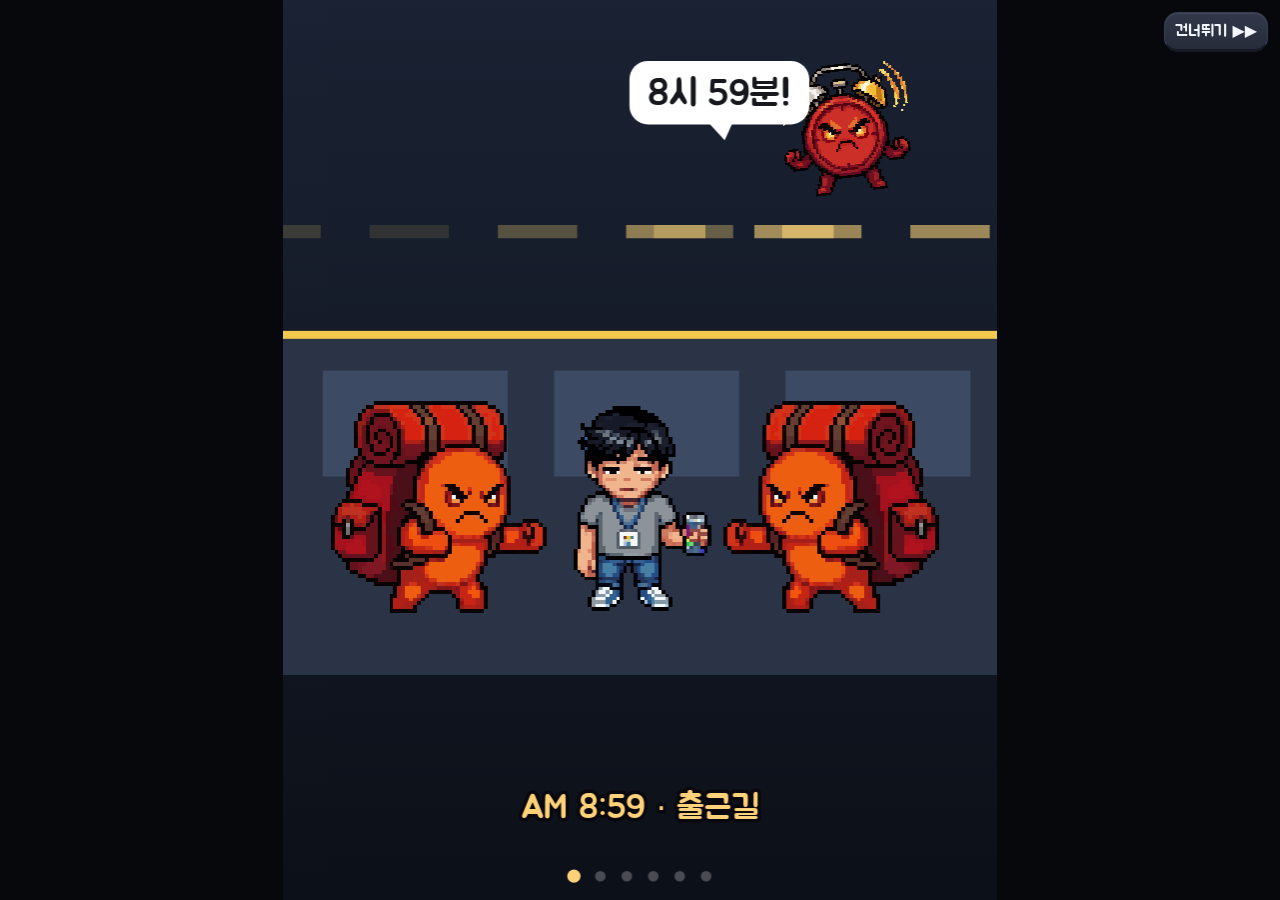
<file: index.html>
<!doctype html>
<html lang="ko">
<head>
<meta charset="utf-8">
<meta name="viewport" content="width=device-width,initial-scale=1,maximum-scale=1,user-scalable=no">
<title>칼퇴 디펜스</title>
<meta name="theme-color" content="#0d0f15">
<link rel="manifest" href="manifest.webmanifest">
<link rel="icon" type="image/png" sizes="32x32" href="icons/favicon-32.png">
<link rel="apple-touch-icon" href="icons/apple-touch-icon.png">
<meta name="mobile-web-app-capable" content="yes">
<meta name="apple-mobile-web-app-capable" content="yes">
<meta name="apple-mobile-web-app-title" content="칼퇴 디펜스">
<meta name="apple-mobile-web-app-status-bar-style" content="black">
<link rel="preconnect" href="https://fonts.googleapis.com"><link rel="preconnect" href="https://fonts.gstatic.com" crossorigin>
<link href="https://fonts.googleapis.com/css2?family=Jua&display=swap" rel="stylesheet">
<link rel="stylesheet" href="lobby.css?v=22">
<link rel="stylesheet" href="lobby9.css?v=22">
<link rel="stylesheet" href="lobby10.css?v=22">
<style>
/* v22 디자인: 어두운 바탕 위 '말랑한 입체(클레이)' — 색·모서리·그림자는 아래 변수 한 곳에서 */
:root{--bg:#0d0f15;--panel:#1b1f2a;--panel2:#272d3b;--line:#363d50;--text:#f2f5fb;--muted:#9da6ba;--accent:#ffb629;--danger:#ff6464;--ok:#45dd8f;--blue:#57a8ff;
  --r:16px;--clay:inset 0 1px 0 rgba(255,255,255,.09),inset 0 -2px 0 rgba(0,0,0,.25),0 4px 14px rgba(0,0,0,.35)}
*{box-sizing:border-box;margin:0;padding:0;touch-action:manipulation}
html,body{min-height:100%;background:var(--bg);color:var(--text);-webkit-tap-highlight-color:transparent;user-select:none;-webkit-user-select:none;overscroll-behavior:none}
body{font-family:"Jua","Malgun Gothic","Apple SD Gothic Neo","Noto Sans KR",system-ui,sans-serif;background:radial-gradient(900px 520px at 50% -10%,#2a2416 0%,var(--bg) 62%) fixed}
/* 배치: 위 현황판 → 사무실 → (남는 공간) → 직원 정보 → 조작 버튼(엄지 닿는 맨 아래) */
#app{width:min(100vw,540px);min-height:100vh;min-height:100dvh;margin:0 auto;display:flex;flex-direction:column;gap:8px;padding:calc(env(safe-area-inset-top,0px) + 8px) 10px calc(env(safe-area-inset-bottom,0px) + 10px)}
#hud{display:grid;grid-template-columns:repeat(5,1fr);gap:5px}
.st{background:linear-gradient(180deg,#262c3a,var(--panel));border:1px solid var(--line);border-radius:14px;padding:5px 4px 6px;text-align:center;min-width:0;box-shadow:var(--clay)}
.st .l{display:block;font-size:12px;color:var(--muted);white-space:nowrap;overflow:hidden;text-overflow:ellipsis}
.st b{font-size:17px;font-weight:400;font-variant-numeric:tabular-nums;white-space:nowrap}
.bar{height:5px;background:#12151c;border-radius:3px;margin-top:3px;overflow:hidden}
.bar i{display:block;height:100%;width:0;background:var(--ok);border-radius:3px;transition:width .2s ease-out,background-color .2s}
#stage{position:relative;width:min(100%,calc((100vh - 300px)*0.794));width:min(100%,calc((100dvh - 300px)*0.794));aspect-ratio:540/680;margin:0 auto}
#cv{touch-action:none;width:100%;height:100%;display:block;border-radius:18px;background:#15181e;box-shadow:0 0 0 1px var(--line),0 10px 30px rgba(0,0,0,.5)}
#toast{position:absolute;left:50%;bottom:12px;transform:translateX(-50%) translateY(6px);background:rgba(16,18,25,.94);border:1px solid var(--line);box-shadow:0 6px 18px rgba(0,0,0,.45);padding:7px 14px;border-radius:999px;font-size:14px;opacity:0;transition:opacity .18s ease-out,transform .18s ease-out;pointer-events:none;white-space:nowrap;max-width:94%;overflow:hidden;text-overflow:ellipsis}
#toast.on{opacity:1;transform:translateX(-50%)}
#overlay{position:absolute;inset:0;display:flex;align-items:center;justify-content:center;background:rgba(10,11,14,.88);border-radius:18px;padding:20px;overflow-y:auto}
#overlay[hidden]{display:none}
.card{max-width:400px;text-align:center}
.card h1{font-size:32px;color:var(--accent);margin-bottom:4px}
.card h2{font-size:24px;margin-bottom:6px}
.card p.sub{color:var(--muted);font-size:13px;margin-bottom:14px}
.card ul{text-align:left;font-size:13px;line-height:1.6;color:#cfd4de;margin:0 0 16px 18px}
.card .go{font-size:18px;padding:12px 28px}
/* 직원 정보: 윗줄 얼굴+설명, 아랫줄 버튼 (설명이 좁은 칸에서 여러 줄로 꺾이던 문제) */
#panel{margin-top:auto;display:grid;grid-template-columns:auto 1fr;align-items:center;gap:6px 8px;background:linear-gradient(180deg,#222734,var(--panel));border:1px solid var(--line);border-radius:var(--r);padding:8px 10px;box-shadow:var(--clay)}
#pt{width:46px;height:50px;display:none;background:#12151c;border-radius:10px;border:1px solid var(--line)}
#pt.on{display:block}
#selInfo{grid-column:2;font-size:13px;line-height:1.45;color:var(--muted);min-width:0;min-height:38px}
#pt:not(.on)+#selInfo{grid-column:1/-1}
#selInfo b{color:var(--text);font-weight:400}
#panel #selBtns{grid-column:1/-1;display:flex;flex-wrap:wrap;gap:6px;max-width:none}
#panel #selBtns button{flex:1 1 0;min-height:44px;min-width:64px;padding:7px 8px;font-size:14px;white-space:nowrap}
#panel #bSell{flex:0 1 auto;margin-left:6px}   /* 퇴사는 오조작 방지로 띄움 */
/* 버튼 공통 */
button{font:inherit;color:var(--text);background:linear-gradient(180deg,#313849,#262c3a);border:1px solid var(--line);border-bottom:3px solid #161a23;border-radius:14px;padding:8px 10px;cursor:pointer;box-shadow:inset 0 1px 0 rgba(255,255,255,.08);transition:transform .08s ease-out,filter .15s ease-out,opacity .15s}
button:disabled{opacity:.4;cursor:default}
button:not(:disabled):active{transform:translateY(2px);border-bottom-width:1px;margin-bottom:2px}
button:focus-visible{outline:2px solid var(--accent);outline-offset:2px}
@media (hover:hover){button:not(:disabled):hover{filter:brightness(1.12)}}
#bMerge:not(:disabled){background:linear-gradient(180deg,#4a3a12,#3a2f12);border-color:var(--accent);border-bottom-color:#8a5a00;color:#ffd27a}
#bMove:not(:disabled){border-color:var(--blue);border-bottom-color:#245a99;color:#a8d2ff}
#bSell:not(:disabled){color:#ffb3b3}
#ctrl{order:5;display:grid;grid-template-columns:2fr 1.3fr .6fr .6fr .6fr;gap:6px}
#ctrl button{min-height:52px;min-width:44px}
#bSummon,.card .go{background:linear-gradient(180deg,#ffcc4d,#ff9a1a);border-color:#b86a00;border-bottom-color:#8f4f00;color:#2a1600;box-shadow:inset 0 1px 0 rgba(255,255,255,.45),0 4px 14px rgba(255,154,26,.28)}
#bSummon{font-size:19px}
#bSummon small{font-size:13px}
#bLuck{font-size:14px;line-height:1.25}
#luck,#move{display:grid;gap:6px}
#luck{grid-template-columns:repeat(4,1fr)}
#move{grid-template-columns:repeat(5,1fr)}
#luck[hidden],#move[hidden]{display:none}
#luck button,#move button{min-height:44px;font-size:12px;padding:6px 4px}
.lk{line-height:1.35}
.lk.ad{background:linear-gradient(180deg,#62b0ff,#3a7ee0);border-color:#244f99;border-bottom-color:#1b3d7a;color:#fff}
.hint{display:none}
@media (min-width:900px) and (hover:hover){.hint{display:block;order:6;font-size:12px;color:var(--muted);text-align:center}}
@media (prefers-reduced-motion:reduce){*{animation-duration:.01ms!important;transition-duration:.01ms!important}}
</style>
</head>
<body>
<div id="app">
  <div id="hud">
    <div class="st"><span class="l">웨이브</span><b id="hWave">0/30</b></div>
    <div class="st"><span class="l">남은 시간</span><b id="hTime">-</b></div>
    <div class="st"><span class="l">쌓인 업무</span><b id="hCount">0/100</b><div class="bar"><i id="hBar"></i></div></div>
    <div class="st"><span class="l">골드</span><b id="hGold">💰0</b></div>
    <div class="st"><span class="l">커피</span><b id="hCoffee">☕0</b></div>
  </div>
  <div id="stage">
    <canvas id="cv"></canvas>
    <div id="toast"></div>
    <div id="overlay"></div>
  </div>
  <div id="panel">
    <canvas id="pt" width="138" height="150"></canvas>
    <div id="selInfo">칸을 눌러 직원을 선택하세요</div>
    <div id="selBtns"><button id="bMerge" disabled>합성</button> <button id="bMove" disabled>발령</button> <button id="bSell" disabled>퇴사</button></div>
  </div>
  <div id="ctrl">
    <button id="bSummon">채용 <small id="sCost">💰20</small></button>
    <button id="bLuck">인맥 찬스 ☕</button>
    <button id="bSpeed">x1</button>
    <button id="bPause">⏸</button>
    <button id="bMute">🔊</button>
  </div>
  <div id="luck" hidden></div>
  <div id="move" hidden></div>
  <div class="hint">드래그: 자리 이동 · PC 단축키: Q 채용 · W 합성 · R 발령 · E 퇴사 · Esc 선택 해제</div>
</div>
<script src="assets_list.js?v=14"></script>
<script src="characters3.js?v=14"></script>
<script src="meta.js?v=14.12"></script>
<script src="monet.js?v=14"></script>
<script src="stages.js?v=14"></script>
<script src="balance11.js?v=14"></script>
<script src="upgrades10.js?v=14"></script>
<script src="progress10.js?v=22"></script>
<script src="profiles.js?v=14"></script>
<script src="enemies.js?v=14"></script>
<script src="enemies9.js?v=14"></script>
<script src="fx9.js?v=14"></script>
<script src="jobs10.js?v=14"></script>
<script src="jobs18.js?v=20.5"></script>
<script src="lobby10.js?v=22"></script>
<script src="recipes12.js?v=18"></script>
<script src="hidden18.js?v=18"></script>
<script src="feel12.js?v=20.5"></script>
<script src="titles13.js?v=14"></script>
<script src="themes13.js?v=14"></script>
<script src="themes19.js?v=20"></script>
<script src="assets13.js?v=18"></script>
<script src="cells14.js?v=14"></script>
<script src="feel14.js?v=20.5"></script>
<script src="intro14.js?v=14"></script>
<script src="pwa14.js?v=14.9.1"></script>
<script src="sound.js?v=14"></script>
<script>
(()=>{'use strict';
// ===================== 설정 (밸런스는 여기서 조정) =====================
const CFG={
  waves:30, maxEnemies:100, waveTime:20, bossTime:60, spawnWindow:12,
  startGold:100, summonBase:20, summonStep:1, startCoffee:2,
  // 채용 확률(인턴/대리/과장/부장) — 웨이브가 오를수록 경력직 채용 확률 상승
  summonOdds:w=>w<10?[0.72,0.24,0.04,0]:w<20?[0.56,0.31,0.11,0.02]:[0.42,0.34,0.19,0.05],
  sellValue:[8,25,70,180,500],          // 퇴사 시 환급 골드(직급별)
  keepJobFrom:2,                        // 이 직급부터 합성 시 직업 유지(승진). 2=과장→부장, 부장→대표. 그 아래는 랜덤(이직)
  mergeSameJob:false,                   // true면 모든 합성에서 직업 유지
  moveCost:[10,30,60,120],             // 인사발령(직업 변경) 비용 — 직원 1명당, 직급별
  baseHp:30, hpGrowth:1.1775, enemySpeed:65,
  waveCount:w=>16+Math.floor(w*0.8),
  waveBonus:w=>10+w*2,
  bossHpMul:[20,20,18],                 // 10/20/30웨이브 보스 체력 배율
};
const CFG0=Object.assign({},CFG);
const CRIT=[0,0.05,0.08,0.12,0.18];          // 직급별 치명타 확률(2배 피해)
const ULT_CD=6;                               // 대표 필살기 주기(초)
const GRADES=[
  {name:'인턴',color:'#a3abb9',mult:1},
  {name:'대리',color:'#4aa3ff',mult:3.5},
  {name:'과장',color:'#b875ff',mult:12},
  {name:'부장',color:'#ff9a2e',mult:40},
  {name:'대표',color:'#ff4d8d',mult:150},
];
// 대표(신화) 전용 능력 — 기본 능력을 덮어씀
const MYTH=[
  {multi:4,shout:'명의 등판!',desc:'한 번에 4명 동시 진료(공격)'},
  {stun:{p:0.35,t:1.1},shout:'승소!',desc:'35% 확률 1.1초 기절'},
  {splash:105,shout:'재건축!',desc:'초대형 범위 공격'},
  {gold:{p:0.35,v:2},shout:'절세 완료!',desc:'공격 시 35% 확률 골드 대량 획득'},
  {splash:70,slow:{v:0.55,t:2},shout:'서버 점검 중…',desc:'범위 강력 둔화'},
];
const JOBS=[
  {name:'의사',icon:'🩺',dmg:9, cd:0.45,range:140,col:'#7fe0ff',desc:'빠른 연타'},
  {name:'변호사',icon:'⚖️',dmg:16,cd:1.0, range:205,col:'#ffe066',desc:'15% 확률 기절 "이의 있음!"',stun:{p:0.15,t:0.7}},
  {name:'건축가',icon:'📐',dmg:13,cd:1.2, range:180,col:'#ffa94d',desc:'범위 공격',splash:55},
  {name:'회계사',icon:'🧮',dmg:10,cd:0.8, range:170,col:'#69db7c',desc:'공격 시 12% 확률 골드 획득',gold:{p:0.12,v:1}},
  {name:'개발자',icon:'💻',dmg:8, cd:0.8, range:250,col:'#b197fc',desc:'둔화 "로딩 중..."',slow:{v:0.35,t:1.5}},
];
if(window.KTJobs)KTJobs.extendJobs(JOBS,MYTH);
if(window.KTRecipes)KTRecipes.extendJobs(JOBS,MYTH);
if(window.KTTitles)KTTitles.apply(JOBS);   // v13: 직업별 직함   // v12: 히든 직업 (9번~)   // v10: 경찰·소방관·공무원·군인 (5~8번)
const ETYPES={
  task:  {icon:'📄',hp:1,  spd:1,  gold:1,size:20},
  urgent:{icon:'⚡',hp:0.6,spd:1.7,gold:1,size:19},
  client:{icon:'😡',hp:2.6,spd:0.8,gold:3,size:24},
  meeting:{icon:'📅',hp:4.2,spd:0.55,gold:4,size:25},
  call:{icon:'📞',hp:0.45,spd:2.2,gold:1,size:20},
  revision:{icon:'✏️',hp:1.3,spd:0.9,gold:2,size:22,regen:0.05},
};
const QUOTES={
  task:['긴급!!!','회신 요망','Re:Re:Re: 최종_진짜최종.hwp','금일 중 회신 바랍니다','첨부파일 확인 부탁','엑셀 좀 정리해줘'],
  urgent:['ASAP!!','10분 안에요','지금 바로요','5분이면 되죠?'],
  meeting:['잠깐 회의 좀','5분이면 끝나요','회의록 누가 써요?','다음 주 회의 잡을게요','회의 준비 회의 합시다'],
  call:['따르릉!','부재중 3통','왜 안 받아요?','지금 통화 돼요?'],
  revision:['조금만 수정','폰트만 바꿔 주세요','처음 걸로 다시','이번이 진짜 마지막','로고 살짝만 크게'],
  client:['그냥 대충 해주세요','이거 간단한 거죠?','견적이 왜 이렇게 비싸요?','무료로는 안 돼요?','제 친구는 5분이면 한대요','처음 시안이 제일 낫네요','카톡 보셨죠? (새벽 2시)','느낌 아시죠? 그 느낌'],
};
const BOSSES=[
  {name:'김부장',icon:'👔',quotes:['이거 오늘까지 되지?','내가 신입 땐 말이야~','회의 하나만 더 하자','퇴근? 벌써?']},
  {name:'갑 클라이언트',icon:'🤑',quotes:['예산은 없는데 퀄리티는 최고로요','로고 크게, 근데 작게요','계약서엔 없지만 해주실 거죠?','다른 데는 반값이던데?']},
  {name:'회장님',icon:'👑',quotes:['주말에 등산 갈 사람?','요즘 애들은 열정이 없어','회식은 2차부터지','다 너희 잘되라고~']},
];
if(window.KTThemes)KTThemes.extendTypes(ETYPES,QUOTES);   // v13: 테마 업무
const LUCK=[{g:1,cost:1,p:0.6},{g:2,cost:1,p:0.2},{g:3,cost:2,p:0.08}];

// ===================== 기하 =====================
const W=540,H=680;
const P={l:34,t:34,r:506,b:646}, PW=P.r-P.l, PH=P.b-P.t;let PERIM=2*(PW+PH);const PERIM0=PERIM;
const COLS=3,ROWS=6,NC=COLS*ROWS,CW=124,CH=83,GX=78,GY=78,GAP=6;
const EMOJI='"Segoe UI Emoji","Apple Color Emoji","Noto Color Emoji",sans-serif';
const FONT='"Malgun Gothic","Apple SD Gothic Neo","Noto Sans KR",sans-serif';
const STATS=JOBS.map(j=>GRADES.map((g,gi)=>({dmg:j.dmg*g.mult,cd:j.cd*(1-0.06*gi),range:j.range+gi*12})));
const EFF=JOBS.map((j,ji)=>GRADES.map((g,gi)=>gi===4?Object.assign({},j,MYTH[ji]):j));
const MAXG=GRADES.length-1;
const SLOTS=[[[0,-6]],[[-26,-6],[26,-6]],[[-36,-4],[0,-10],[36,-4]]];
const CSCALE=[1.12,1.0,0.86];
const rnd=Math.random, pick=a=>a[(rnd()*a.length)|0];

// v14.8 다른 맵(협동 8자 길): KT.setMap({perim,posAt,cellRect,dirAt}) — null 이면 기본 네모 길
let MAPX=null;
function posAt(s){
  if(MAPX)return MAPX.posAt(s);
  s=((s%PERIM)+PERIM)%PERIM;
  if(s<PW) return [P.l+s,P.t]; s-=PW;
  if(s<PH) return [P.r,P.t+s]; s-=PH;
  if(s<PW) return [P.r-s,P.b]; s-=PW;
  return [P.l,P.b-s];
}
function cellRect(i){if(MAPX)return MAPX.cellRect(i);const c=i%COLS,r=(i/COLS)|0;return {x:GX+c*(CW+GAP),y:GY+r*(CH+GAP),w:CW,h:CH};}
function cellCenter(i){const r=cellRect(i);return [r.x+r.w/2,r.y+r.h/2];}
function slotPos(i,k,n){const [cx,cy]=cellCenter(i),o=SLOTS[n-1][k];return [cx+o[0],cy+o[1]];}
let PATHPTS=[];for(let sv=0;sv<PERIM;sv+=8)PATHPTS.push(posAt(sv));
const covCache={};
function setMap(m){MAPX=m||null;PERIM=MAPX?MAPX.perim:PERIM0;PATHPTS=[];for(let sv=0;sv<PERIM;sv+=8)PATHPTS.push(posAt(sv));for(const k in covCache)delete covCache[k];}
function coverage(i,r){const k=i+'|'+r;if(covCache[k]!=null)return covCache[k];const [cx,cy]=cellCenter(i);let n=0;for(const p of PATHPTS){const dx=p[0]-cx,dy=p[1]-cy;if(dx*dx+dy*dy<=r*r)n++;}return covCache[k]=n/PATHPTS.length;}
const rangeName=r=>r<160?'근거리':r<200?'중거리':r<240?'중장거리':'원거리';
const unitName=(j,g)=>JOBS[j].ranks?JOBS[j].ranks[g]:g===MAXG?`${JOBS[j].name} 대표`:`${GRADES[g].name} ${JOBS[j].name}`;

// ===================== 상태 =====================
let S, speed=1;
function reset(){
  S={t:0,wave:0,waveTimer:0,spawnQ:[],spawnT:0,spawnInterval:1,enemies:[],cells:new Array(NC).fill(null),
     gold:CFG.startGold,coffee:CFG.startCoffee,summons:0,sel:-1,fx:[],texts:[],state:'ready',paused:false,
     boss:null,bubbleT:2,kills:0,banner:null,dead:false,lastStunTxt:-9,lastGoldTxt:-9,myths:0,firstMyth:0,usay:null,usayT:4,
     stage:null,mods:[],hpMul:1,goldMul:1,spdMul:1,dmgMul:[1,1,1,1,1],crit:0,ulv:[0,0,0,0,0],peak:0,lastNum:-9};
}
function start(opts){opts=opts||{};KTSound.init();Object.assign(CFG,CFG0);
  const st=opts.stage||null,up=opts.up||null,mods=st?st.mods:[];
  if(st)CFG.waves=st.waves;
  if(mods.includes('limit'))CFG.maxEnemies=70;
  if(up&&up.limit)CFG.maxEnemies+=up.limit;
  reset();S.state='play';S.stage=st;S.mods=mods;
  S.deck=(opts.deck&&opts.deck.length===5)?opts.deck.slice():[0,1,2,3,4];buildMove();
  S.hpMul=(st?st.hp:1)*(mods.includes('armor')?1.3:1);S.goldMul=mods.includes('armor')?1.3:1;S.spdMul=mods.includes('rush')?1.25:1;
  S.dmgMul=up?up.dmg:[1,1,1,1,1];S.crit=up?up.crit:0;S.ulv=up?up.lv:[0,0,0,0,0];if(window.KTRecipes)KTRecipes.extendMul(S);
  if(mods.includes('poor'))S.gold-=30;
  if(up){S.gold+=up.gold||0;S.coffee+=up.coffee||0;}
  if(opts.gold)S.gold+=opts.gold;if(opts.coffee)S.coffee+=opts.coffee;S.careerBoost=!!opts.career;S.adCoffee=0;S.revived=false;S.mythJobs=[];
  startWave();hideOverlay();
  const hl=document.querySelector('#hud .st .l');if(hl)hl.textContent=st?st.id+' 웨이브':'웨이브';
  if(st){const MD=window.KTStages?KTStages.MODS:{};banner(`${st.id} ${st.name}`,mods.length?mods.map(m=>MD[m]?MD[m].icon+' '+MD[m].name:'').join(' · '):'몰려오는 업무를 처리하세요');}
}
function revive(){
  if(S.state!=='over')return;S.revived=true;S.state='play';S.paused=false;
  S.enemies.sort((a,b)=>(b.boss?1:0)-(a.boss?1:0));const keep=Math.floor(S.enemies.filter(e=>!e.boss).length/2);
  S.enemies=S.enemies.filter(e=>e.boss).concat(S.enemies.filter(e=>!e.boss).slice(0,keep));
  if(S.boss&&!S.enemies.includes(S.boss))S.boss=null;
  if(S.boss){S.waveTimer=Math.max(S.waveTimer,25);S.boss.hp=Math.min(S.boss.maxHp,S.boss.hp*0.8);}
  else if(S.waveTimer<=0)S.waveTimer=CFG.waveTime;
  banner('🔥 야근 각오하고 다시!','업무 절반 정리 · 보스 체력 20% 감소');KTSound.setMode(S.boss?'boss':'normal');
}
function abandon(){S.state='ready';S.paused=false;S.enemies=[];S.boss=null;KTSound.setMode('normal');}
function vib(ms){try{if(localStorage.getItem('kt_vib')!=='0'&&navigator.vibrate)navigator.vibrate(ms);}catch(e){}}

function startWave(){
  S.wave++;S.crunch=false;
  const BE=S.stage?S.stage.bossEvery:10, w=S.wave, isBoss=w%BE===0;
  if(w>1){addGold(CFG.waveBonus(w));}
  if(w>1&&(w-1)%5===0){S.coffee++;if(window.KTCoop&&KTCoop.onCoffee)KTCoop.onCoffee(1);}   // v14.11 협동: 동료도 받음
  S.waveTimer=isBoss?CFG.bossTime:CFG.waveTime;
  const hp=CFG.baseHp*Math.pow(CFG.hpGrowth,w-1)*S.hpMul;
  S.spawnQ=[];
  if(isBoss){
    const bn=w/BE-1,bIdx=S.stage?S.stage.bosses[bn]:bn,b=(window.KTThemes&&KTThemes.boss(S,bn))||BOSSES[bIdx];
    const skill=S.stage&&S.stage.skills?S.stage.skills[bIdx]||null:null,SK=window.KTStages?KTStages.SKILLS:{};
    S.spawnQ.push({type:'boss',boss:b,hp:hp*(S.stage?S.stage.bossHp[bn]:CFG.bossHpMul[bn]),skill});
    banner(`${b.name} 등장!`,skill&&SK[skill]?`기술: ${SK[skill].name} — ${SK[skill].desc}`:`${CFG.bossTime}초 안에 처치하지 못하면 패배`);
    KTSound.setMode('boss');KTSound.play('boss');
  }else{
    const crunch=!!(S.stage&&S.stage.crunch&&w===S.stage.waves-1);S.crunch=crunch;
    const n=crunch?Math.max(CFG.waveCount(w),Math.min(CFG.waveCount(w)*2,Math.floor(CFG.maxEnemies*0.6))):CFG.waveCount(w);
    let pc=w>=5?Math.min(0.3,0.04+w*0.01):0;const pu=w>=3?Math.min(0.3,0.08+w*0.008):0;
    if(S.mods.includes('clients'))pc=Math.min(0.5,(pc||0.03)*2);
    const mix=S.stage&&w>=2?Object.entries(S.stage.mix||{}):[];
    for(let i=0;i<n;i++){let type=null;const r2=rnd();let acc=0;for(const [k,p] of mix){acc+=p;if(r2<acc){type=k;break;}}
      if(!type){const r=rnd();type=r<pc?'client':r<pc+pu?'urgent':'task';}
      if(window.KTThemes)type=KTThemes.pickType(S,w,type);
      S.spawnQ.push({type,hp:hp*ETYPES[type].hp});}
    if(w===1)banner('출근 완료','몰려오는 업무를 처리하세요');
    if(crunch){banner('🔥 마감 직전!','업무가 두 배로, 더 빠르게 몰려옵니다');KTSound.play('boss');if(window.KTFX)KTFX.shake(3,0.3);}
    KTSound.setMode('normal');KTSound.play('wave');
  }
  S.spawnInterval=CFG.spawnWindow*(S.crunch?0.75:1)/Math.max(1,S.spawnQ.length);
  S.spawnT=0;
}
function spawn(q){
  const e={type:q.type,s:0,x:P.l,y:P.t,hp:q.hp,maxHp:q.hp,stunT:0,slowT:0,slowV:0,say:null,ph:rnd()*6,hitT:0,healT:0};
  if(q.type==='boss')e.bi=BOSSES.indexOf(q.boss);
  if(q.type==='boss'){
    const b=q.boss;
    Object.assign(e,{boss:true,name:b.name,icon:b.icon,size:40,spd:CFG.enemySpeed*0.55,gold:30,quotes:b.quotes,skill:q.skill||null,skT:4});
    e.tag=b.tag||null;e.tb=b.tb||null;e.say={txt:pick(b.quotes),t:3};S.boss=e;
  }else{
    const T=ETYPES[q.type];
    Object.assign(e,{icon:T.icon,size:T.size,spd:CFG.enemySpeed*T.spd*S.spdMul*(S.crunch?1.15:1),gold:Math.max(1,Math.round(T.gold*S.goldMul)),quotes:QUOTES[q.type],regen:T.regen||0,tag:T.tag||null,abil:T.abil||null});
  }
  S.enemies.push(e);if(window.KTThemes)KTThemes.onSpawn(e);
}

// ===================== 전투 =====================
function addGold(v){if(window.KTCoop&&KTCoop.onGold&&KTCoop.onGold(v))return;S.gold+=v;}   // v14.10 협동: 각자 골드
function fx(o){if(S.fx.length<400){o.max=o.life;S.fx.push(o);if(window.KTCoop)KTCoop.onFx(o);}}
function burst(x,y,col,n){
  if(S.fx.length>360)return;
  const ps=[];for(let k=0;k<n;k++){const a=rnd()*Math.PI*2,v=40+rnd()*80;ps.push([Math.cos(a)*v,Math.sin(a)*v-30,2+rnd()*2.5]);}
  fx({k:'burst',x,y,col,ps,life:0.45});
}
function text(x,y,txt,col){if(S.texts.length<60)S.texts.push({x,y,txt,col,life:0.9,max:0.9});}
function banner(txt,sub,p){S.banner={txt,sub,t:p?3:2.4,p};}
const PF=window.KTProfiles||[];
function quote(j,g){const q=PF[j]&&PF[j].quotes[g];return q?pick(q):'';}
function say(i,txt){if(i>=0&&txt)S.usay={i,txt,t:2.6};}

function nearest(x,y,r){
  let best=null,bd=r*r;
  for(const e of S.enemies){if(e.hp<=0)continue;const dx=e.x-x,dy=e.y-y,d=dx*dx+dy*dy;if(d<=bd){bd=d;best=e;}}
  return best;
}
function hit(e,d,o){
  if(e.hp<=0)return;
  if(e.markT>0)d*=1+(e.markV||0);
  if(window.KTThemes){d=KTThemes.preHit(e,d,o);if(d<=0)return;}
  e.hp-=d;if(e.hitT<=0.02)e.hitT=0.12;KTSound.play('hit');
  if(o&&window.KTFX&&(o.crit||o.g>=4||(o.g>=1&&S.t-S.lastNum>0.07))){S.lastNum=S.t;KTFX.num(fx,e.x,e.y-e.size*0.5,d,o.g,o.crit);}
  if(e.hp>0)return;
  if(window.KTThemes&&KTThemes.onDeath(e))return;
  S.dead=true;S.kills++;addGold(e.gold);KTSound.play('kill');
  if(e.type==='client'&&S.mods.includes('split')){for(let k=0;k<2&&S.enemies.length<CFG.maxEnemies;k++){spawn({type:'urgent',hp:e.maxHp*0.22});const n=S.enemies[S.enemies.length-1];n.s=Math.max(0,e.s-6-k*14);const pp=posAt(n.s);n.x=pp[0];n.y=pp[1];}}
  burst(e.x,e.y,e.boss?'#ffd43b':e.type==='client'?'#9b7bea':e.type==='urgent'?'#ff6b6b':'#ffffff',e.boss?24:7);
  if(e.boss){
    S.boss=null;S.coffee+=3;if(window.KTCoop&&KTCoop.onCoffee)KTCoop.onCoffee(3);text(e.x,e.y,'☕+3','#ffd27a');if(window.KTFX){KTFX.pillar(fx,e.x,e.y,'#ffd43b',true);}
    if(S.wave>=CFG.waves){win();return;}
    banner(`${e.name} 퇴근!`,'커피 ☕+3 · 3초 뒤 다음 업무');
    KTSound.setMode('normal');KTSound.play('bossdown');
    S.waveTimer=Math.min(S.waveTimer,3);
  }
}
function attack(c,i,k,st,t){
  const J=EFF[c.job][c.grade];
  const [ux,uy]=slotPos(i,k,c.count);
  (c.at||(c.at=[]))[k]=S.t;(c.ad||(c.ad=[]))[k]=Math.atan2(t.y-uy,t.x-ux);
  const crit=rnd()<CRIT[c.grade]+(S.crit||0);c.n=(c.n||0)+1;const strong=c.grade>=3&&c.n%5===0;
  const arty=!!(J.arty&&c.n%J.arty.every===0);
  const dmg=st.dmg*(S.dmgMul[c.job]||1)*(S.allDmg||1)*(crit?2:1)*(strong?2.5:1)*(arty?J.arty.m:1);
  let targets;
  if(J.splash||arty){
    const r=(arty?Math.max(J.arty.r,J.splash||0):J.splash)+c.grade*8,r2=r*r,tx=t.x,ty=t.y;
    targets=S.enemies.filter(e=>{if(e.hp<=0)return false;const dx=e.x-tx,dy=e.y-ty;return dx*dx+dy*dy<=r2;});
    fx({k:'proj',job:JOBS[c.job].projAs!=null?JOBS[c.job].projAs:c.job,g:c.grade,x1:ux,y1:uy,x2:tx,y2:ty,col:J.col,life:0.14});
    fx({k:'ring',x:tx,y:ty,r,col:J.col,life:0.25});
  }else if(J.multi){
    const [cx,cy]=cellCenter(i),r2=st.range*st.range;
    targets=S.enemies.filter(e=>{if(e.hp<=0)return false;const dx=e.x-cx,dy=e.y-cy;return dx*dx+dy*dy<=r2;})
      .sort((a,b)=>((a.x-cx)**2+(a.y-cy)**2)-((b.x-cx)**2+(b.y-cy)**2)).slice(0,J.multi);
    for(const e of targets)fx({k:'proj',job:JOBS[c.job].projAs!=null?JOBS[c.job].projAs:c.job,g:c.grade,x1:ux,y1:uy,x2:e.x,y2:e.y,col:J.col,life:0.14});
  }else{
    targets=[t];
    fx({k:'proj',job:JOBS[c.job].projAs!=null?JOBS[c.job].projAs:c.job,g:c.grade,x1:ux,y1:uy,x2:t.x,y2:t.y,col:J.col,life:0.14});
  }
  if(window.KTFX){const ft=J.splash?[t]:targets;for(const e of ft.slice(0,4))KTFX.attack(fx,{job:c.job,g:c.grade,x1:ux,y1:uy,x2:e.x,y2:e.y,col:J.col,crit,strong:strong||arty});}
  for(const e of targets){
    hit(e,dmg,{g:c.grade,crit,job:c.job});
    if(S.state!=='play')return;
    if(e.hp<=0)continue;
    if(J.stun&&rnd()<J.stun.p){
      e.stunT=Math.max(e.stunT,J.stun.t*(e.boss?0.35:1));
      if(S.t-S.lastStunTxt>1.2){S.lastStunTxt=S.t;KTSound.play('stun');text(e.x,e.y-24,c.grade===MAXG?'승소!':'이의 있음!','#ffe066');}
    }
    if(J.slow){
      const v=Math.min(0.7,J.slow.v+c.grade*0.04)*(e.boss?0.5:1);
      if(e.slowT<=0||v>e.slowV)e.slowV=v;
      e.slowT=Math.max(e.slowT,J.slow.t);
    }
    if(J.mark&&rnd()<J.mark.p){const mv=J.mark.v+(c.grade<MAXG?c.grade*0.03:0);e.markV=e.markT>0?Math.max(e.markV||0,mv):mv;e.markT=J.mark.t;}
    if(J.knock){const kb=J.knock*(1+c.grade*0.15)*(e.boss?0.12:1);e.s=Math.max(0,e.s-kb);}
  }
  if(J.gold&&rnd()<J.gold.p){
    const v=J.gold.v+c.grade;addGold(v);
    if(S.t-S.lastGoldTxt>0.4){S.lastGoldTxt=S.t;KTSound.play('coin');text(ux,uy-22,'+'+v+'💰','#ffd27a');}
  }
  if(J.shout&&S.t-(c.shoutT||-9)>4){c.shoutT=S.t;text(ux,uy-30,J.shout,'#ff8fbf');}
  if(c.grade===MAXG&&S.state==='play'){const u=c.ults||(c.ults=[]);if(u[k]==null)u[k]=S.t-ULT_CD+k*2;if(S.t-u[k]>=ULT_CD){u[k]=S.t;ultimate(c,i,ux,uy,st);}}
}
// 대표 필살기 (6초마다 자동 발동)
function ultimate(c,i,ux,uy,st){
  const j=JOBS[c.job].ultAs!=null?JOBS[c.job].ultAs:c.job,[cx,cy]=cellCenter(i),R=st.range+30,base=st.dmg*(S.dmgMul[c.job]||1);
  const alive=S.enemies.filter(e=>e.hp>0);if(!alive.length)return;
  const inR=alive.filter(e=>(e.x-cx)**2+(e.y-cy)**2<=R*R);const pool=inR.length?inR:alive;
  const shuffle=a=>{for(let k=a.length-1;k>0;k--){const r=(rnd()*(k+1))|0;[a[k],a[r]]=[a[r],a[k]];}return a;};
  let hits=[],pts=[];
  if(j===5){hits=pool.slice(0,16).map(e=>[e,2]);for(const [e] of hits){e.stunT=Math.max(e.stunT,e.boss?0.5:1.5);e.markT=4;e.markV=Math.max(e.markV||0,0.4);}}
  else if(j===6){hits=pool.slice(0,16).map(e=>[e,2.5]);pts=hits.slice(0,10).map(([e])=>[e.x,e.y]);for(const [e] of hits)e.s=Math.max(0,e.s-(e.boss?12:70));}
  else if(j===7){hits=shuffle(pool.slice()).slice(0,5).map(e=>[e,1.5]);S.cells.forEach(o=>{if(o)o.cd=o.cd.map(()=>0);});addGold(12);text(ux,uy-46,'+12💰 · 전 직원 재충전','#20c997');}
  else if(j===8){const ms=shuffle(pool.slice()).slice(0,5);pts=ms.map(e=>[e.x,e.y]);const set=new Map();for(const m of ms)for(const e of alive)if((e.x-m.x)**2+(e.y-m.y)**2<=80*80)set.set(e,(set.get(e)||0)+3);hits=[...set.entries()];}
  else if(j===0){hits=pool.slice(0,14).map(e=>[e,3]);}
  else if(j===1){const tg=pool.find(e=>e.boss)||pool.slice().sort((a,b)=>b.hp-a.hp)[0];
    hits=alive.filter(e=>(e.x-tg.x)**2+(e.y-tg.y)**2<=130*130).map(e=>[e,4]);pts=[[tg.x,tg.y]];
    for(const [e] of hits)e.stunT=Math.max(e.stunT,e.boss?0.7:2);}
  else if(j===2){const ms=shuffle(pool.slice()).slice(0,3);pts=ms.map(e=>[e.x,e.y]);
    const set=new Map();for(const m of ms)for(const e of alive)if((e.x-m.x)**2+(e.y-m.y)**2<=90*90)set.set(e,(set.get(e)||0)+3);hits=[...set.entries()];}
  else if(j===3){hits=shuffle(pool.slice()).slice(0,6).map(e=>[e,2.5]);addGold(8);text(ux,uy-46,'+8💰','#ffd27a');}
  else{let cur=[cx,cy];const left=pool.slice(),ch=[];while(ch.length<8&&left.length){left.sort((a,b)=>((a.x-cur[0])**2+(a.y-cur[1])**2)-((b.x-cur[0])**2+(b.y-cur[1])**2));const e=left.shift();ch.push(e);cur=[e.x,e.y];}
    hits=ch.map(e=>[e,2.5]);for(const e of ch){e.slowV=Math.max(e.slowV,e.boss?0.3:0.6);e.slowT=Math.max(e.slowT,2.5);}}
  if(!pts.length)pts=hits.slice(0,j===4?8:14).map(([e])=>[e.x,e.y]);
  if(window.KTFX)KTFX.ult(fx,j,ux,uy,pts);
  KTSound.play('stun');vib(25);
  for(const [e,m] of hits){hit(e,base*m,{g:4,crit:true,job:c.job});if(S.state!=='play')return;}
}

function update(dt){
  if(S.state!=='play'||S.paused)return;
  S.t+=dt;if(window.KTFX)KTFX.tick(dt);
  if(S.spawnQ.length){
    S.spawnT-=dt;
    while(S.spawnT<=0&&S.spawnQ.length){spawn(S.spawnQ.shift());S.spawnT+=S.spawnInterval;}
  }
  for(const e of S.enemies){
    if(e.stunT>0)e.stunT-=dt;
    else{let sp=e.spd;if(e.slowT>0){e.slowT-=dt;sp*=1-e.slowV;}e.s+=sp*dt;}
    const p=posAt(e.s);e.x=p[0];e.y=p[1];
    if(e.say){e.say.t-=dt;if(e.say.t<=0)e.say=null;}
    if(e.hitT>0)e.hitT-=dt;
    if(e.healT>0)e.healT-=dt;
    if(e.markT>0)e.markT-=dt;
    const rg=(e.regen||0)+(!e.boss&&S.mods.includes('regen')?0.02:0);
    if(rg&&e.hp>0&&e.hp<e.maxHp){e.hp=Math.min(e.maxHp,e.hp+e.maxHp*rg*dt);if(e.healT<=0)e.healT=0.35;}
    if(e.boss&&e.skill&&e.hp>0){e.skT-=dt;if(e.skT<=0)bossSkill(e);}
  }
  if(window.KTThemes)KTThemes.tick(S,dt);
  if(S.usay){S.usay.t-=dt;if(S.usay.t<=0)S.usay=null;}
  S.usayT-=dt;
  if(S.usayT<=0){S.usayT=5+rnd()*4;const occ=[];S.cells.forEach((c,i)=>{if(c)occ.push(i);});if(occ.length&&!S.usay){const i=pick(occ),c=S.cells[i];say(i,quote(c.job,c.grade));}}
  S.bubbleT-=dt;
  if(S.bubbleT<=0){
    S.bubbleT=1.6+rnd()*1.4;
    if(S.boss&&!S.boss.say&&rnd()<0.6)S.boss.say={txt:pick(S.boss.quotes),t:2.6};
    else{const pool=S.enemies.filter(e=>!e.say&&!e.boss);if(pool.length){const e=pick(pool);e.say={txt:pick(e.quotes),t:2.2};}}
  }
  computeBuff();
  for(let i=0;i<NC;i++){
    const c=S.cells[i];if(!c)continue;S.ci=i;   // v14.10 협동: 지금 공격하는 칸 (골드 주인)
    if(c.stunT>0){c.stunT-=dt;continue;}
    const st=STATS[c.job][c.grade];const [cx,cy]=cellCenter(i);
    for(let k=0;k<c.count;k++){
      if(c.cd[k]>0){c.cd[k]-=dt;if(c.cd[k]>0)continue;}
      const t=nearest(cx,cy,st.range);
      if(!t){c.cd[k]=0;continue;}
      c.cd[k]+=st.cd*(S.buf?S.buf[i]:1);attack(c,i,k,st,t);
      if(S.state!=='play')return;
    }
  }
  S.ci=-1;
  if(S.dead){S.enemies=S.enemies.filter(e=>e.hp>0);S.dead=false;}
  if(S.enemies.length>S.peak)S.peak=S.enemies.length;
  S.waveTimer-=dt;
  if(S.waveTimer<=0){
    if(S.boss){lose(`${S.boss.name}에게 찍혔습니다`,'제한 시간 안에 상사를 처치하지 못했어요');return;}
    startWave();
  }
  if(S.enemies.length>=CFG.maxEnemies){lose('업무 과부하',`처리 못 한 일이 ${CFG.maxEnemies}건 쌓였어요`);return;}
  for(const f of S.fx)f.life-=dt;
  S.fx=S.fx.filter(f=>f.life>0);
  for(const t of S.texts){t.life-=dt;t.y-=22*dt;}
  S.texts=S.texts.filter(t=>t.life>0);
  if(S.banner){S.banner.t-=dt;if(S.banner.t<=0)S.banner=null;}
}

// 공무원: 상하좌우 칸 공격 속도 증가 / 장관: 전 직원 공격력 증가
function computeBuff(){
  const b=S.buf||(S.buf=new Array(NC));b.fill(1);let all=1;
  for(let i=0;i<NC;i++){const c=S.cells[i];if(!c)continue;const J=EFF[c.job][c.grade];
    if(J.buff){const v=(J.buff+(c.grade<MAXG?c.grade*0.03:0))*c.count,col=i%COLS,row=(i/COLS)|0;
      for(const [dc,dr] of [[1,0],[-1,0],[0,1],[0,-1]]){const cc=col+dc,r2=row+dr;if(cc<0||cc>=COLS||r2<0||r2>=ROWS)continue;const n=r2*COLS+cc;b[n]=Math.max(0.4,b[n]/(1+v));}}
    if(J.buffAll)all+=J.buffAll*c.count;}
  S.allDmg=Math.min(1.6,all);
}
function bossSkill(e){
  if(e.skill==='meeting'){
    e.skT=7;const occ=[];S.cells.forEach((c,i)=>{if(c&&!(c.stunT>0))occ.push(i);});
    occ.sort((a,b)=>S.cells[b].grade-S.cells[a].grade||rnd()-0.5);
    const pickN=occ.slice(0,Math.min(2,occ.length));
    for(const i of pickN){S.cells[i].stunT=2.5;const [x,y]=cellCenter(i);fx({k:'pop',x,y,col:'#e03131',life:0.4});}
    if(pickN.length){text(e.x,e.y-34,'📅 회의 소집!','#ff8a8a');KTSound.play('stun');}
  }else if(e.skill==='heal'){
    e.skT=6;if(e.hp<e.maxHp){e.hp=Math.min(e.maxHp,e.hp+e.maxHp*0.08);e.healT=0.6;text(e.x,e.y-34,'✏️ 수정 요청! +8%','#40d987');}
  }else if(e.skill==='summon'){
    e.skT=5;for(let k=0;k<3;k++){spawn({type:'urgent',hp:e.maxHp*0.008});const n=S.enemies[S.enemies.length-1];n.s=Math.max(0,e.s-10-k*16);const pp=posAt(n.s);n.x=pp[0];n.y=pp[1];}
    text(e.x,e.y-34,'🍻 회식 2차!','#ffd27a');
  }
}

// ===================== 직원 관리 =====================
function findSlot(j,g){
  const RG=window.KTCoop&&KTCoop.slotRange?KTCoop.slotRange():null,a0=RG?RG[0]:0,a1=RG?RG[1]:NC;   // v14.8 협동: 내 칸 덩어리에만
  for(let i=a0;i<a1;i++){const c=S.cells[i];if(c&&c.job===j&&c.grade===g&&c.count<3)return i;}
  for(let i=a0;i<a1;i++)if(!S.cells[i])return i;
  return -1;
}
function addUnit(j,g){
  const i=findSlot(j,g);if(i<0)return -1;
  const c=S.cells[i];
  if(c){c.count++;c.cd.push(rnd()*0.3);}
  else S.cells[i]={job:j,grade:g,count:1,cd:[rnd()*0.3]};
  const [cx,cy]=cellCenter(i);fx({k:'pop',x:cx,y:cy,col:GRADES[g].color,life:0.35});
  return i;
}
function findSlotOf(j,g){for(let i=NC-1;i>=0;i--){const c=S.cells[i];if(c&&c.job===j&&c.grade===g)return i;}return -1;}
function rollGrade(){const o=CFG.summonOdds(Math.max(1,S.wave));let r=rnd(),a=0;for(let g=0;g<o.length;g++){a+=o[g];if(r<a)return g;}return 0;}
function pickJob(){const d=S.deck&&S.deck.length?S.deck:[0,1,2,3,4];return d[(rnd()*d.length)|0];}
const summonCost=()=>Math.round(CFG.summonBase+S.summons*CFG.summonStep);
function summon(){
  if(window.KTRules&&KTRules.blockDraw())return false;   // v14.13 칸이 다 차면 뽑지 않음
  if(window.KTCoop&&KTCoop.guestAct('summon',[]))return false;   // v14.7 협동: 동료 폰이면 방장에게 보냄
  if(S.state!=='play')return false;
  const cost=summonCost();
  if(S.gold<cost){toast('골드가 부족합니다');return false;}
  let g=rollGrade();let j=pickJob();const forced=!!(S.force&&S.force.length);if(forced){j=S.force[0][0];g=S.force[0][1];}
  if(S.careerBoost&&!forced&&g<1){g=1;}
  if(findSlot(j,g)<0){toast('자리가 없습니다 — 합성하거나 퇴사시키세요');return false;}
  if(forced)S.force.shift();
  const boosted=S.careerBoost&&!forced;if(boosted)S.careerBoost=false;
  S.gold-=cost;S.summons++;addUnit(j,g);
  toast(`${unitName(j,g)} 입사${g>=2?' ✨':''}${boosted?' · 📋 경력직 우대':''}`);KTSound.play('summon',g);
  if(g>=1||rnd()<0.3)say(findSlotOf(j,g),quote(j,g));
  return true;
}
function merge(i){
  if(window.KTCoop&&KTCoop.guestAct('merge',[i]))return false;
  const c=S.cells[i];
  if(S.state!=='play'||!c||c.count<3)return false;
  if(c.grade>=MAXG){toast('대표는 더 이상 합성할 수 없습니다');return false;}
  S.cells[i]=null;
  const ng=c.grade+1,keep=CFG.mergeSameJob||c.grade>=CFG.keepJobFrom;
  const nj=keep?c.job:pickJob();
  const ni=addUnit(nj,ng);
  if(window.KTFX&&ni>=0){const [px,py]=cellCenter(ni);KTFX.pillar(fx,px,py,GRADES[ng].color,ng===MAXG);}
  if(ng===MAXG){
    S.myths++;if(!S.firstMyth)S.firstMyth=S.wave;(S.mythJobs||(S.mythJobs=[])).push(nj);vib([40,40,80]);
    banner(`🏆 ${unitName(nj,ng)} 취임!`,`${PF[nj]?PF[nj].name+' '+PF[nj].titles[ng]+' — ':''}${MYTH[nj].desc}`,{j:nj,g:ng});KTSound.play('myth');
    toast(`${unitName(c.job,c.grade)}×3 → ${unitName(nj,ng)}`);
  }else{toast(`${unitName(c.job,c.grade)}×3 → ${unitName(nj,ng)} ${nj===c.job?'(승진!)':'(이직!)'}`);KTSound.play('merge');
    if(ng===3)banner(`🎉 ${unitName(nj,ng)} 승진!`,PF[nj]?`${PF[nj].name} ${PF[nj].titles[ng]} · "${quote(nj,ng)}"`:'',{j:nj,g:ng});}
  say(ni,quote(nj,ng));
  S.sel=ni;return true;
}
let sellQ={i:-1,t:0};
function sellAsk(i){   // 부장·대표는 실수로 퇴사시키지 않게 1.5초 안에 한 번 더 눌러야 함
  const c=S.cells[i];if(!c)return false;
  if(c.grade>=3&&!(sellQ.i===i&&performance.now()-sellQ.t<1500)){sellQ={i,t:performance.now()};toast(`${unitName(c.job,c.grade)} 퇴사? 한 번 더 누르면 퇴사`);return false;}
  sellQ={i:-1,t:0};return sell(i);
}
function sell(i){
  if(window.KTCoop&&KTCoop.guestAct('sell',[i]))return false;
  const c=S.cells[i];if(S.state!=='play'||!c)return false;
  const v=CFG.sellValue[c.grade];S.ci=i;addGold(v);S.ci=-1;   // 협동: 퇴사 환급은 그 칸 주인에게만 (방장이 팔면 둘 다 받던 문제)
  toast(`${unitName(c.job,c.grade)} 퇴사 · 💰+${v}`);KTSound.play('sell');
  c.count--;c.cd.pop();
  if(c.count<=0){S.cells[i]=null;S.sel=-1;}
  return true;
}
function transfer(i,nj){
  if(window.KTCoop&&KTCoop.guestAct('transfer',[i,nj]))return false;
  const c=S.cells[i];
  if(S.state!=='play'||!c)return false;
  if(c.grade>=MAXG){toast('대표는 인사발령할 수 없습니다');return false;}
  if(JOBS[c.job].hidden){toast('히든 직원은 인사발령할 수 없습니다');return false;}
  if(c.job===nj){toast('이미 같은 부서입니다');return false;}
  const cost=CFG.moveCost[c.grade],g=c.grade,oj=c.job;
  if(S.gold<cost){toast(`골드가 부족합니다 (💰${cost})`);return false;}
  if(findSlot(nj,g)<0&&c.count>1){toast('자리가 없습니다');return false;}
  S.gold-=cost;c.count--;c.cd.pop();
  if(c.count<=0)S.cells[i]=null;
  const ni=addUnit(nj,g);
  toast(`인사발령: ${unitName(oj,g)} → ${unitName(nj,g)}`);KTSound.play('transfer');
  S.sel=ni;return true;
}
function gamble(k){
  if(window.KTRules&&KTRules.blockDraw())return false;
  if(window.KTCoop&&KTCoop.guestAct('gamble',[k]))return false;
  const o=LUCK[k];if(S.state!=='play')return false;
  if(S.coffee<o.cost){toast('커피가 부족합니다');return false;}
  const j=pickJob();
  if(findSlot(j,o.g)<0){toast('자리가 없습니다');return false;}
  S.coffee-=o.cost;
  if(rnd()<o.p){addUnit(j,o.g);toast(`인맥으로 ${unitName(j,o.g)} 영입 성공! ✨`);KTSound.play('luckWin');return true;}
  KTSound.play('luckFail');
  toast(pick(['읽씹 당했습니다…','"다음에 밥 한번 먹자"…','연락이 끊겼습니다','이미 다른 회사로 갔대요']));
  return false;
}

// ===================== 렌더 =====================
const cv=document.getElementById('cv'),ctx=cv.getContext('2d');
let DPR=1;
function resize(){DPR=Math.min(2,window.devicePixelRatio||1);cv.width=W*DPR;cv.height=H*DPR;}
resize();window.addEventListener('resize',resize);

function rrect(x,y,w,h,r){ctx.beginPath();ctx.moveTo(x+r,y);ctx.arcTo(x+w,y,x+w,y+h,r);ctx.arcTo(x+w,y+h,x,y+h,r);ctx.arcTo(x,y+h,x,y,r);ctx.arcTo(x,y,x+w,y,r);ctx.closePath();}
function emoji(ch,x,y,size){ctx.fillStyle='#ffffff';ctx.font=`${size}px ${EMOJI}`;ctx.textAlign='center';ctx.textBaseline='middle';ctx.fillText(ch,x,y);}
function hexA(hex,a){const n=parseInt(hex.slice(1),16);return `rgba(${n>>16},${(n>>8)&255},${n&255},${a})`;}

function render(){
  const so=window.KTFX&&S.state==='play'&&!S.paused&&!KT.paused?KTFX.offset():[0,0];
  ctx.setTransform(DPR,0,0,DPR,so[0]*DPR,so[1]*DPR);
  if(!(window.KTThemes&&KTThemes.bg(ctx,{P,PW,PH,W,H}))){
  ctx.fillStyle='#15181e';ctx.fillRect(-12,-12,W+24,H+24);
  // 복도(경로)
  ctx.lineJoin='round';ctx.strokeStyle='#222733';ctx.lineWidth=44;ctx.strokeRect(P.l,P.t,PW,PH);
  ctx.strokeStyle='#2f3542';ctx.lineWidth=1;ctx.setLineDash([10,12]);ctx.strokeRect(P.l,P.t,PW,PH);ctx.setLineDash([]);
  ctx.fillStyle='#4a5162';ctx.font=`bold 11px ${FONT}`;ctx.textAlign='left';ctx.textBaseline='middle';ctx.fillText('입구 ▶',P.l+16,P.t);
  }
  // 그리드
  const pulse=0.5+0.5*Math.sin(performance.now()/180);
  for(let i=0;i<NC;i++){
    const r=cellRect(i),c=S.cells[i];
    if(!(window.KTCells&&KTCells.draw(ctx,r,c,i,{pulse,sel:i===S.sel,dragging:!!(drag&&drag.active),MAXG,GRADES}))){   // v14: 칸 표시는 cells14.js (설정에서 예전 상자로 되돌릴 수 있음)
    rrect(r.x,r.y,r.w,r.h,10);
    if(c){const gc=GRADES[c.grade].color;ctx.fillStyle=hexA(gc,0.13);ctx.fill();ctx.strokeStyle=hexA(gc,0.75);ctx.lineWidth=1.5;ctx.stroke();}
    else{const tc=window.KTThemes&&KTThemes.cur;ctx.fillStyle=tc?tc.pal.cell:'#1b1f27';ctx.fill();if(tc){KTThemes.cellDeco(ctx,r);rrect(r.x,r.y,r.w,r.h,10);}ctx.strokeStyle=tc?tc.pal.cellLine:'#262b35';ctx.lineWidth=1;ctx.stroke();}
    if(c&&c.count===3&&c.grade<MAXG){
      const mc=c.grade===MAXG-1?'#ff4d8d':'#ffb020';
      rrect(r.x-1,r.y-1,r.w+2,r.h+2,11);ctx.strokeStyle=hexA(mc,0.35+0.55*pulse);ctx.lineWidth=2.5;ctx.stroke();
      ctx.fillStyle=mc;ctx.font=`bold 10px ${FONT}`;ctx.textAlign='right';ctx.textBaseline='top';ctx.fillText(c.grade===MAXG-1?'대표 취임 가능!':'합성 가능',r.x+r.w-6,r.y+5);
    }
    if(i===S.sel){rrect(r.x-2,r.y-2,r.w+4,r.h+4,12);ctx.strokeStyle='#ffffff';ctx.lineWidth=2;ctx.stroke();}
    }
    if(c){
      const order=c.count===3?[1,0,2]:c.count===2?[0,1]:[0],tnow=performance.now()/1000;
      if(drag&&drag.active&&drag.from===i)ctx.globalAlpha=0.3;
      for(const k of order){
        const [x,y]=slotPos(i,k,c.count);
        const a=c.at&&c.at[k]!=null?Math.max(0,0.2-(S.t-c.at[k]))/0.2:0;const ad=c.ad&&c.ad[k]!=null?c.ad[k]:-Math.PI/2,ae=Math.sin(a*Math.PI);
        if(window.KTFX)KTFX.aura(ctx,x,y,c.grade,JOBS[c.job].col,tnow,S.ulv[c.job]||0);
        if(window.KTAnim)KTAnim.a=a;
        KTChars.draw(ctx,c.job,c.grade,x+Math.cos(ad)*ae*7,y+Math.sin(ad)*ae*7-ae*3,CSCALE[c.count-1]*(1+ae*0.1),tnow,JOBS[c.job].col);
      }
      ctx.globalAlpha=1;if(window.KTAnim)KTAnim.a=0;
      ctx.fillStyle=GRADES[c.grade].color;ctx.font=`bold 11px ${FONT}`;ctx.textAlign='center';ctx.textBaseline='middle';
      {const lb=`★${c.grade+1} ${unitName(c.job,c.grade)}${c.count>1?' ×'+c.count:''}`;let fs=11;while(fs>8&&ctx.measureText(lb).width>r.w-8){fs-=0.5;ctx.font=`bold ${fs}px ${FONT}`;}ctx.fillText(lb,r.x+r.w/2,r.y+r.h-11);}
      if(S.buf&&S.buf[i]<0.999){ctx.fillStyle='#38d9a9';ctx.font=`bold 9px ${FONT}`;ctx.textAlign='left';ctx.textBaseline='top';ctx.fillText('⏫공속 +'+Math.round((1/S.buf[i]-1)*100)+'%',r.x+5,r.y+4);}
      if(coverage(i,STATS[c.job][c.grade].range)===0){
        rrect(r.x,r.y,r.w,r.h,10);ctx.fillStyle='rgba(10,12,16,0.55)';ctx.fill();
        ctx.fillStyle='#cfd4de';ctx.font=`bold 12px ${FONT}`;ctx.textAlign='center';ctx.textBaseline='middle';
        ctx.fillText('💤 업무 없음',r.x+r.w/2,r.y+r.h/2-6);
        ctx.fillStyle='#8b93a5';ctx.font=`10px ${FONT}`;ctx.fillText('가장자리로 옮기세요',r.x+r.w/2,r.y+r.h/2+9);
      }
      if(c.stunT>0){
        rrect(r.x,r.y,r.w,r.h,10);ctx.fillStyle='rgba(120,20,20,0.5)';ctx.fill();
        ctx.fillStyle='#ffd6d6';ctx.font=`bold 13px ${FONT}`;ctx.textAlign='center';ctx.textBaseline='middle';
        ctx.fillText('📅 회의 중… '+c.stunT.toFixed(1)+'s',r.x+r.w/2,r.y+r.h/2);
      }
    }
  }
  if(drag&&drag.active&&S.cells[drag.from]){
    const to=cellAt(drag.x,drag.y);
    const c=S.cells[drag.from],rg=STATS[c.job][c.grade].range;
    if(to>=0&&to!==drag.from){
      const r=cellRect(to),[tx,ty]=cellCenter(to),cv2=coverage(to,rg);
      ctx.beginPath();ctx.arc(tx,ty,rg,0,Math.PI*2);ctx.fillStyle=cv2>0?'rgba(140,196,255,0.07)':'rgba(255,93,93,0.07)';ctx.fill();
      ctx.strokeStyle=cv2>0?'rgba(140,196,255,0.6)':'rgba(255,93,93,0.6)';ctx.lineWidth=1.2;ctx.setLineDash([5,5]);ctx.stroke();ctx.setLineDash([]);
      rrect(r.x-2,r.y-2,r.w+4,r.h+4,12);ctx.strokeStyle=cv2>0?'#8cc4ff':'#ff5d5d';ctx.lineWidth=2.5;ctx.setLineDash([6,4]);ctx.stroke();ctx.setLineDash([]);
      ctx.fillStyle=cv2>0?'#8cc4ff':'#ff8a8a';ctx.font=`bold 11px ${FONT}`;ctx.textAlign='center';ctx.textBaseline='middle';
      ctx.fillText(cv2>0?`경로 ${Math.round(cv2*100)}% 커버`:'사거리 밖!',drag.x,drag.y+26);
    }
    ctx.globalAlpha=0.9;
    KTChars.draw(ctx,c.job,c.grade,drag.x,drag.y-10,1.15,performance.now()/1000,JOBS[c.job].col);
    if(c.count>1){ctx.fillStyle='#fff';ctx.font=`bold 12px ${FONT}`;ctx.textAlign='center';ctx.fillText('×'+c.count,drag.x+18,drag.y+12);}
    ctx.globalAlpha=1;
  }
  if(S.sel>=0&&S.cells[S.sel]&&!(drag&&drag.active)){
    const c=S.cells[S.sel],[cx,cy]=cellCenter(S.sel);
    ctx.beginPath();ctx.arc(cx,cy,STATS[c.job][c.grade].range,0,Math.PI*2);
    ctx.fillStyle='rgba(255,255,255,0.04)';ctx.fill();ctx.strokeStyle='rgba(255,255,255,0.35)';ctx.lineWidth=1;ctx.setLineDash([5,5]);ctx.stroke();ctx.setLineDash([]);
  }
  // 적
  for(const e of S.enemies){if(!e.boss)drawEnemy(e);}
  if(S.boss)drawEnemy(S.boss);
  if(window.KTThemes)KTThemes.overlay(ctx);
  // 이펙트
  for(const f of S.fx){
    const a=f.life/f.max;
    if(f.k==='line'){ctx.strokeStyle=hexA(f.col,a);ctx.lineWidth=2;ctx.beginPath();ctx.moveTo(f.x1,f.y1);ctx.lineTo(f.x2,f.y2);ctx.stroke();}
    else if(f.k==='ring'){ctx.strokeStyle=hexA(f.col,a*0.8);ctx.lineWidth=2;ctx.beginPath();ctx.arc(f.x,f.y,f.r*(1.1-a*0.3),0,Math.PI*2);ctx.stroke();}
    else if(f.k==='proj')drawProj(f,1-a);
    else if(f.k==='burst'){const tt=f.max-f.life;ctx.fillStyle=hexA(f.col,a);for(const p of f.ps){ctx.fillRect(f.x+p[0]*tt-p[2]/2,f.y+p[1]*tt+120*tt*tt-p[2]/2,p[2],p[2]);}}
    else if(f.k==='pop'){ctx.strokeStyle=hexA(f.col,a);ctx.lineWidth=3;ctx.beginPath();ctx.arc(f.x,f.y,20+(1-a)*40,0,Math.PI*2);ctx.stroke();}
    else if(window.KTFX)KTFX.draw(ctx,f,a);
  }
  for(const t of S.texts){ctx.globalAlpha=Math.min(1,t.life/t.max*1.5);ctx.fillStyle=t.col;ctx.font=`bold 13px ${FONT}`;ctx.textAlign='center';ctx.textBaseline='middle';ctx.fillText(t.txt,t.x,t.y);}
  ctx.globalAlpha=1;
  for(const e of S.enemies)if(e.say)drawBubble(e);
  if(S.usay&&S.cells[S.usay.i]){
    const r=cellRect(S.usay.i);ctx.font=`bold 12px ${FONT}`;
    const tw=ctx.measureText(S.usay.txt).width,w=tw+16,h=22;
    let x=r.x+r.w/2-w/2,y=r.y-h+4;x=Math.max(4,Math.min(W-w-4,x));
    ctx.globalAlpha=Math.min(1,S.usay.t/0.3);
    ctx.fillStyle='#fff7d6';rrect(x,y,w,h,9);ctx.fill();ctx.strokeStyle='#ffb020';ctx.lineWidth=1.2;ctx.stroke();
    ctx.beginPath();ctx.moveTo(r.x+r.w/2-5,y+h);ctx.lineTo(r.x+r.w/2+5,y+h);ctx.lineTo(r.x+r.w/2,y+h+6);ctx.closePath();ctx.fillStyle='#fff7d6';ctx.fill();
    ctx.fillStyle='#2b2411';ctx.textAlign='center';ctx.textBaseline='middle';ctx.fillText(S.usay.txt,x+w/2,y+h/2+1);
    ctx.globalAlpha=1;
  }
  // 보스 체력바
  if(S.boss){
    const b=S.boss,x=GX,w=COLS*CW+(COLS-1)*GAP,y=60;
    ctx.fillStyle='#2a1416';rrect(x,y,w,12,6);ctx.fill();
    ctx.fillStyle='#ff5d5d';rrect(x,y,Math.max(0,w*b.hp/b.maxHp),12,6);ctx.fill();
    ctx.fillStyle='#fff';ctx.font=`bold 10px ${FONT}`;ctx.textAlign='center';ctx.textBaseline='middle';
    const SKN=b.skill&&window.KTStages&&KTStages.SKILLS[b.skill]?`  · ${KTStages.SKILLS[b.skill].name} ${Math.max(0,b.skT).toFixed(0)}s`:'';
    ctx.fillText(`${b.name}  ${Math.ceil(b.hp).toLocaleString()} / ${Math.ceil(b.maxHp).toLocaleString()}${SKN}`,x+w/2,y+6.5);
  }
  if(S.banner){
    const a=Math.min(1,S.banner.t/0.4);
    const bp=S.banner.p,bx=bp?W/2+48:W/2;
    ctx.globalAlpha=a;ctx.fillStyle='rgba(0,0,0,0.76)';ctx.fillRect(bp?30:60,H/2-(bp?62:44),W-(bp?60:120),bp?124:88);
    if(bp){const sc=0.7+0.3*Math.min(1,(3-S.banner.t)*4);KTChars.portrait(ctx,bp.j,bp.g,118,H/2+4,130*sc,performance.now()/1000);}
    ctx.fillStyle=bp&&bp.g>=4?'#ff7ab0':'#ffb020';ctx.font=`bold ${bp?23:26}px ${FONT}`;ctx.textAlign='center';ctx.textBaseline='middle';ctx.fillText(S.banner.txt,bx,H/2-12);
    ctx.fillStyle='#cfd4de';ctx.font=`${bp?12:13}px ${FONT}`;
    const sub=S.banner.sub||'';
    if(bp&&ctx.measureText(sub).width>300){let cut=sub.lastIndexOf(' ',Math.floor(sub.length/2)+4);if(cut<0)cut=Math.floor(sub.length/2);ctx.fillText(sub.slice(0,cut),bx,H/2+14);ctx.fillText(sub.slice(cut+1),bx,H/2+32);}
    else ctx.fillText(sub,bx,H/2+18);
    ctx.globalAlpha=1;
  }
}
function dirAt(sv){if(MAPX)return MAPX.dirAt(sv);sv=((sv%PERIM)+PERIM)%PERIM;return sv<PW?0:sv<PW+PH?Math.PI/2:sv<2*PW+PH?Math.PI:-Math.PI/2;}
function drawEnemy(e){
  if(e.slowT>0){ctx.fillStyle='rgba(177,151,252,0.28)';ctx.beginPath();ctx.ellipse(e.x,e.y+e.size*0.5,e.size*0.75,e.size*0.25,0,0,Math.PI*2);ctx.fill();}
  if(!(window.KTThemes&&KTThemes.drawEnemy(ctx,e,performance.now()/1000)))KTEnemies.draw(ctx,e.boss?'boss':e.type,e.x,e.y,e.size,performance.now()/1000,{ph:e.ph,hit:e.hitT,dir:dirAt(e.s),talking:!!e.say,boss:e.bi,heal:e.healT||0});
  if(e.markT>0){ctx.strokeStyle='#5c8dff';ctx.lineWidth=1.6;ctx.beginPath();ctx.ellipse(e.x,e.y+e.size*0.45,e.size*0.6,e.size*0.2,0,0,Math.PI*2);ctx.stroke();emoji('🔗',e.x-e.size*0.5,e.y-e.size*0.8,10);}
  if(e.stunT>0)emoji('💫',e.x+e.size*0.4,e.y-e.size*0.85,12);
  if(!e.boss&&e.hp<e.maxHp){
    const w=e.size*1.1,x=e.x-w/2,y=e.y-e.size*0.95-5;
    ctx.fillStyle='#3a1d20';ctx.fillRect(x,y,w,3);ctx.fillStyle='#ff6b6b';ctx.fillRect(x,y,w*Math.max(0,e.hp/e.maxHp),3);
  }
}
function drawProj(f,p){
  const x=f.x1+(f.x2-f.x1)*p,y=f.y1+(f.y2-f.y1)*p-Math.sin(Math.PI*p)*14,myth=f.g>=4;
  const ang=Math.atan2(f.y2-f.y1,f.x2-f.x1);
  ctx.save();ctx.translate(x,y);
  const sc=myth?1.9:1.35+f.g*0.12;ctx.scale(sc,sc);
  if(myth){ctx.fillStyle='rgba(255,214,90,0.35)';ctx.beginPath();ctx.arc(0,0,8,0,Math.PI*2);ctx.fill();}
  if(window.KTFeel&&KTFeel.proj(ctx,f.job,f.g,p,ang)){ctx.restore();return;}
  if(f.job===0){ctx.rotate(ang);ctx.fillStyle='#ff6b6b';rrect(-5,-2.2,5,4.4,2.2);ctx.fill();ctx.fillStyle='#ffffff';rrect(0,-2.2,5,4.4,2.2);ctx.fill();}
  else if(f.job===1){ctx.rotate(p*6);ctx.fillStyle=myth?'#f4c542':'#ffffff';ctx.fillRect(-3.5,-4.5,7,9);ctx.fillStyle='#868e96';ctx.fillRect(-2.2,-2.5,4.4,0.9);ctx.fillRect(-2.2,-0.5,4.4,0.9);ctx.fillRect(-2.2,1.5,3,0.9);}
  else if(f.job===2){ctx.rotate(p*9);ctx.fillStyle='#3b7dd8';rrect(-5,-2,10,4,2);ctx.fill();ctx.fillStyle='#d0e4ff';ctx.fillRect(-1,-2,2,4);}
  else if(f.job===3){ctx.fillStyle='#f4c542';ctx.beginPath();ctx.arc(0,0,3.6,0,Math.PI*2);ctx.fill();ctx.strokeStyle='#b8860b';ctx.lineWidth=0.8;ctx.stroke();}
  else if(f.job>=5&&window.KTJobs)KTJobs.proj(ctx,f.job,p,myth,ang);
  else{ctx.fillStyle=myth?'#f4c542':'#b197fc';ctx.font='bold 9px monospace';ctx.textAlign='center';ctx.textBaseline='middle';ctx.fillText('{}',0,0);}
  ctx.restore();
}
function drawBubble(e){
  ctx.font=`12px ${FONT}`;
  const tw=ctx.measureText(e.say.txt).width,w=tw+14,h=22;
  let x=e.x-w/2,y=e.y-e.size*0.95-h-10;
  x=Math.max(4,Math.min(W-w-4,x));if(y<4)y=e.y+e.size*0.6+8;
  ctx.globalAlpha=Math.min(1,e.say.t/0.3);
  ctx.fillStyle=e.boss?'#ffe3e3':'#ffffff';rrect(x,y,w,h,8);ctx.fill();
  ctx.fillStyle='#1b1d22';ctx.textAlign='center';ctx.textBaseline='middle';ctx.fillText(e.say.txt,x+w/2,y+h/2+1);
  ctx.globalAlpha=1;
}

// ===================== UI =====================
const $=id=>document.getElementById(id);
const UI={wave:$('hWave'),time:$('hTime'),count:$('hCount'),bar:$('hBar'),gold:$('hGold'),coffee:$('hCoffee'),
  sel:$('selInfo'),merge:$('bMerge'),sell:$('bSell'),mv:$('bMove'),mvBox:$('move'),summon:$('bSummon'),cost:$('sCost'),luck:$('bLuck'),luckBox:$('luck'),
  speed:$('bSpeed'),pause:$('bPause'),mute:$('bMute'),overlay:$('overlay'),toast:$('toast')};
const cache={};
const PT=$('pt'),ptx=PT.getContext('2d');
if(KTChars.ready)KTChars.ready.then(()=>{cache.pt=undefined;});
function drawPortrait(c){
  const key=c?c.job*10+c.grade:-1;if(cache.pt===key)return;cache.pt=key;
  ptx.clearRect(0,0,PT.width,PT.height);PT.classList.toggle('on',!!c);
  if(c){ptx.fillStyle=GRADES[c.grade].color+'33';ptx.fillRect(0,0,PT.width,PT.height);KTChars.portrait(ptx,c.job,c.grade,69,84,150,1);}
}
function setT(k,el,v){if(cache[k]!==v){cache[k]=v;el.textContent=v;}}
function setH(k,el,v){if(cache[k]!==v){cache[k]=v;el.innerHTML=v;}}
function setD(k,el,v){if(cache[k]!==v){cache[k]=v;el.disabled=v;}}
let toastTimer=0;
function toast(m){if(/부족|자리가 없|할 수 없|이미 같은/.test(m))KTSound.play('error');UI.toast.textContent=m;UI.toast.classList.add('on');clearTimeout(toastTimer);toastTimer=setTimeout(()=>UI.toast.classList.remove('on'),1600);}

UI.luckBox.innerHTML=LUCK.map((o,k)=>`<button class="lk" data-k="${k}">${GRADES[o.g].name} 영입 시도<br>☕${o.cost} · 성공 ${Math.round(o.p*100)}%</button>`).join('')+`<button class="lk ad" data-ad="1">📺 커피 +1<br><small>판당 2회</small></button>`;
UI.luckBox.addEventListener('click',async ev=>{const b=ev.target.closest('button');if(!b)return;
  if(b.dataset.ad){if((S.adCoffee||0)>=2){toast('이번 판 광고 보상은 모두 받았어요');return;}S.paused=true;const ok=window.KTMonet?await KTMonet.rewarded('coffee'):true;S.paused=false;if(ok&&S.state==='play'){S.adCoffee=(S.adCoffee||0)+1;if(!(window.KTCoop&&KTCoop.guestAct('adCoffee',[])))S.coffee++;toast('☕ 커피 +1');KTSound.play('coin');}return;}
  gamble(+b.dataset.k);});
function buildMove(){UI.mvBox.innerHTML=(S&&S.deck?S.deck:JOBS.map((_,k)=>k)).map(k=>`<button data-j="${k}">${JOBS[k].icon} ${JOBS[k].name}</button>`).join('');}
buildMove();
UI.mvBox.addEventListener('click',ev=>{const b=ev.target.closest('button');if(b&&S.sel>=0)transfer(S.sel,+b.dataset.j);});

function updateUI(){
  const play=S.state==='play';
  setT('w',UI.wave,`${S.wave}/${CFG.waves}`);
  setT('t',UI.time,play?`${Math.max(0,Math.ceil(S.waveTimer))}s`:'-');
  UI.time.style.color=S.boss?'var(--danger)':'';
  const n=S.enemies.length;
  setT('n',UI.count,`${n}/${CFG.maxEnemies}`);
  const pct=Math.min(100,n/CFG.maxEnemies*100);
  if(cache.pct!==pct){cache.pct=pct;UI.bar.style.width=pct+'%';UI.bar.style.background=pct>=70?'var(--danger)':pct>=40?'var(--accent)':'var(--ok)';}
  setT('g',UI.gold,'💰'+S.gold);
  setT('c',UI.coffee,'☕'+S.coffee);
  const cost=summonCost();
  setT('cost',UI.cost,'💰'+cost);
  setD('sum',UI.summon,!play||S.gold<cost);
  const c=S.sel>=0?S.cells[S.sel]:null;
  drawPortrait(c);
  if(c){
    const st=STATS[c.job][c.grade],j=EFF[c.job][c.grade];
    const pf=PF[c.job];
    setH('sel',UI.sel,`<b>${pf?pf.name+' '+pf.titles[c.grade]:unitName(c.job,c.grade)}</b> <span style="color:${GRADES[c.grade].color}">★${c.grade+1} ${pf?JOBS[c.job].name:unitName(c.job,c.grade)} ×${c.count}</span><br>공격력 ${Math.round(st.dmg*(S.dmgMul[c.job]||1)).toLocaleString()}${S.ulv[c.job]?` <span style="color:#ffd43b">(연봉 Lv.${S.ulv[c.job]})</span>`:''} · 치명 ${Math.round((CRIT[c.grade]+(S.crit||0))*100)}% · 공속 ${st.cd.toFixed(2)}초 · 사거리 ${st.range}(${rangeName(st.range)}, 경로 ${Math.round(coverage(S.sel,st.range)*100)}%) · ${j.desc}${c.grade===MAXG&&window.KTFX?` · <b style="color:#ff8fbf">필살기 ${KTFX.ULT[JOBS[c.job].ultAs!=null?JOBS[c.job].ultAs:c.job].name.replace('!','')} (${ULT_CD}초마다)</b>`:c.grade===3?' · 5타마다 강타':''}`);
  }else{const o=CFG.summonOdds(Math.max(1,S.wave));setH('sel',UI.sel,`칸을 눌러 직원을 선택하세요<br>채용 확률: ${o.map((p,g)=>p>0?`${GRADES[g].name} ${Math.round(p*100)}%`:'').filter(Boolean).join(' · ')}`);}
  setD('mg',UI.merge,!play||!c||c.count<3||c.grade>=MAXG);
  setD('sl',UI.sell,!play||!c);
  const canMove=play&&c&&c.grade<MAXG&&!JOBS[c.job].hidden;
  setD('mv',UI.mv,!canMove);
  setT('mvT',UI.mv,canMove?`발령 ${CFG.moveCost[c.grade]}`:'발령');
  if(!canMove&&!UI.mvBox.hidden)UI.mvBox.hidden=true;
  if(canMove&&!UI.mvBox.hidden)for(const b of UI.mvBox.children){const dis=+b.dataset.j===c.job||S.gold<CFG.moveCost[c.grade];if(b.disabled!==dis)b.disabled=dis;}
  setT('sellT',UI.sell,c?`퇴사 +${CFG.sellValue[c.grade]}`:'퇴사');
  setT('pz',UI.pause,S.paused?'▶':'⏸');
}

// ---- 탭: 선택 / 드래그: 자리 이동 ----
let drag=null;
function canvasXY(ev){const r=cv.getBoundingClientRect();return [(ev.clientX-r.left)*W/r.width,(ev.clientY-r.top)*H/r.height];}
function cellAt(x,y){for(let i=0;i<NC;i++){const c=cellRect(i);if(x>=c.x&&x<=c.x+c.w&&y>=c.y&&y<=c.y+c.h)return i;}return -1;}
function moveCell(a,b){
  if(window.KTCoop&&KTCoop.guestAct('move',[a,b]))return false;
  const A=S.cells[a],B=S.cells[b];
  if(B&&A.job===B.job&&A.grade===B.grade&&A.count+B.count<=3){B.count+=A.count;B.cd=B.cd.concat(A.cd);B.at=null;B.stunT=Math.max(B.stunT||0,A.stunT||0);S.cells[a]=null;}
  else{S.cells[a]=B;S.cells[b]=A;}
  S.sel=b;KTSound.play('drop');
  const [x,y]=cellCenter(b);fx({k:'pop',x,y,col:'#8cc4ff',life:0.25});
}
cv.addEventListener('pointerdown',ev=>{
  ev.preventDefault();KTSound.init();
  const [x,y]=canvasXY(ev),hi=cellAt(x,y);
  if(hi>=0&&S.cells[hi]&&S.state==='play'){drag={from:hi,sx:x,sy:y,x,y,active:false,id:ev.pointerId};try{cv.setPointerCapture(ev.pointerId);}catch(e){}}
  else S.sel=-1;
});
cv.addEventListener('pointermove',ev=>{
  if(!drag||ev.pointerId!==drag.id)return;
  const [x,y]=canvasXY(ev);drag.x=x;drag.y=y;
  if(!drag.active&&Math.hypot(x-drag.sx,y-drag.sy)>10){drag.active=true;S.sel=drag.from;KTSound.play('pick');}
});
function endDrag(ev,cancel){
  if(!drag||ev.pointerId!==drag.id)return;
  const d=drag;drag=null;
  if(cancel||S.state!=='play'||!S.cells[d.from])return;
  if(!d.active){S.sel=S.sel!==d.from?d.from:-1;if(S.sel>=0)KTSound.play('select');return;}
  const to=cellAt(d.x,d.y);
  if(to>=0&&to!==d.from)moveCell(d.from,to);
}
cv.addEventListener('pointerup',ev=>endDrag(ev,false));
cv.addEventListener('pointercancel',ev=>endDrag(ev,true));
// ---- 확대 방지 (핀치·더블탭·Ctrl+휠·Ctrl±) ----
['gesturestart','gesturechange','gestureend'].forEach(t=>document.addEventListener(t,e=>e.preventDefault(),{passive:false}));
document.addEventListener('touchmove',e=>{if(e.touches&&e.touches.length>1)e.preventDefault();},{passive:false});
document.addEventListener('dblclick',e=>e.preventDefault(),{passive:false});
window.addEventListener('wheel',e=>{if(e.ctrlKey)e.preventDefault();},{passive:false});
window.addEventListener('keydown',e=>{if((e.ctrlKey||e.metaKey)&&['+','-','=','0'].includes(e.key))e.preventDefault();});
UI.mute.textContent=KTSound.isMuted()?'🔇':'🔊';
UI.mute.onclick=()=>{KTSound.init();UI.mute.textContent=KTSound.toggleMute()?'🔇':'🔊';};
UI.summon.onclick=()=>summon();
UI.merge.onclick=()=>{if(S.sel>=0)merge(S.sel);};
UI.sell.onclick=()=>{if(S.sel>=0)sellAsk(S.sel);};
UI.mv.onclick=()=>{UI.mvBox.hidden=!UI.mvBox.hidden;if(!UI.mvBox.hidden)UI.luckBox.hidden=true;};
UI.luck.onclick=()=>{UI.luckBox.hidden=!UI.luckBox.hidden;if(!UI.luckBox.hidden)UI.mvBox.hidden=true;};
UI.speed.onclick=()=>{const mx=window.KTProg?KTProg.maxSpeed():3;
  if(speed<mx)speed++;
  else if(mx<3&&S.state==='play'&&window.KTLobby&&KTLobby.speedOffer){KTLobby.speedOffer(mx);return;}
  else speed=1;
  UI.speed.textContent='x'+speed;};
UI.pause.onclick=()=>{if(window.KTLobby)KTLobby.pause();else if(S.state==='play')S.paused=!S.paused;};
window.addEventListener('keydown',ev=>{
  if(ev.repeat)return;   // 키를 꾹 누르면 퇴사 확인이 자동으로 넘어가던 문제
  const k=(ev.key||'').toLowerCase();
  if(k!=='escape'&&(S.paused||KT.paused||document.querySelector('.kt-modal')))return;
  if(k==='q'||k==='ㅂ')summon();
  else if((k==='w'||k==='ㅈ')&&S.sel>=0)merge(S.sel);
  else if((k==='e'||k==='ㄷ')&&S.sel>=0)sellAsk(S.sel);
  else if((k==='r'||k==='ㄱ')&&S.sel>=0)UI.mv.click();
  else if(k==='escape')S.sel=-1;
});

function showOverlay(kind,title,sub){
  const o=UI.overlay;o.hidden=false;
  if(kind==='start'){
    o.innerHTML=`<div class="card"><h1>칼퇴 디펜스</h1><p class="sub">진상 클라이언트와 상사를 막고 오늘은 칼퇴하자</p>
    <ul><li><b>채용</b>: 랜덤 직업·직급의 직원이 입사합니다</li>
    <li>같은 직원 <b>3명</b>이 모이면 <b>합성</b> → 한 단계 위 직급 (직업은 랜덤, 이직!)</li>
    <li>인턴 → 대리 → 과장 → 부장 → <b style="color:#ff4d8d">대표</b></li>
    <li>과장부터는 직업이 유지되는 <b>승진</b> — 같은 직업 부장 3명이면 <b>OO 대표</b> 취임</li>
    <li><b>발령</b>: 골드를 내고 직원의 직업을 원하는 직업으로 변경</li>
    <li>직업마다 <b>사거리</b>가 다름 — 의사는 근거리라 가장자리, 개발자는 원거리라 가운데도 OK. <b>드래그</b>로 배치</li>
    <li>웨이브가 오를수록 경력직(대리·과장·부장) 채용 확률 상승</li>
    <li>쌓인 업무가 <b>${CFG.maxEnemies}건</b>이 되면 야근 확정</li>
    <li>10웨이브마다 <b>상사 보스</b> — ${CFG.bossTime}초 안에 처치</li>
    <li>보스를 잡으면 커피 ☕ → <b>인맥 찬스</b>로 고급 직원 영입</li></ul>
    <button class="go" id="goBtn">출근하기</button><p class="sub" style="margin-top:12px"><a href="dex3.html" target="_blank" style="color:#8cc4ff">👥 캐릭터 도감 보기</a></p><p class="sub" style="font-size:11px;margin:0">직원 캐릭터: PixelLab 생성 (시범판 — 직업별 부장 디자인 1종)</p></div>`;
  }else{
    const won=kind==='win';
    o.innerHTML=`<div class="card"><h2>${won?'🎉 칼퇴 성공!':'😵 야근 확정…'}</h2>
    <p class="sub">${won?'회장님까지 퇴근시켰습니다':`${title} — ${sub}`}</p>
    <p class="sub">도달 웨이브 ${S.wave} · 처리한 업무 ${S.kills}건 · 채용 ${S.summons}명 · 대표 ${S.myths}명</p>
    <button class="go" id="goBtn">다시 출근</button></div>`;
  }
  $('goBtn').onclick=start;
}
function hideOverlay(){UI.overlay.hidden=true;UI.luckBox.hidden=true;UI.mvBox.hidden=true;}
function result(won,t,sub){return {won,title:t,sub,wave:S.wave,kills:S.kills,summons:S.summons,myths:S.myths,mythJobs:S.mythJobs||[],canRevive:!won&&!S.revived,stage:S.stage?S.stage.id:null,peak:S.peak||0,revived:!!S.revived,maxEnemies:CFG.maxEnemies};}
function lose(t,sub){S.state='over';KTSound.play('lose');KTSound.setMode('normal');vib(200);if(window.KTLobby)KTLobby.onGameEnd(result(false,t,sub));else showOverlay('over',t,sub);}
function win(){S.state='win';KTSound.play('win');KTSound.setMode('normal');vib([60,60,120]);if(window.KTLobby)KTLobby.onGameEnd(result(true));else showOverlay('win');}

// ===================== 루프 =====================
let last=performance.now();
const KT={paused:false};
function frame(now){
  const dt=Math.min(0.05,(now-last)/1000);last=now;
  if(window.KTProg&&speed>KTProg.maxSpeed()){speed=KTProg.maxSpeed();UI.speed.textContent='x'+speed;}
  if(!KT.paused)for(let i=0;i<speed;i++)update(dt);
  const lb=document.getElementById('lobby');if(!(lb&&!lb.hidden)){render();updateUI();}
  requestAnimationFrame(frame);
}
reset();if(window.KTLobby){UI.overlay.hidden=true;try{KTLobby.show();}catch(err){console.error(err);const lb=document.getElementById('lobby');if(lb)lb.hidden=true;showOverlay('start');}}else showOverlay('start');
requestAnimationFrame(frame);

// 테스트·밸런스 조정용 핸들
Object.assign(KT,{setMap,cellRect,spawnEnemy:spawn,posAt,text,burst,CFG,CFG0,ETYPES,setSpeed:n=>{speed=Math.max(1,Math.min(3,n|0));UI.speed.textContent='x'+speed;},getSpeed:()=>speed,GRADES,JOBS,STATS,EFF,start,update,summon,merge,sell,gamble,transfer,summonCost,findSlot,moveCell,coverage,revive,abandon,setPaused:b=>{S.paused=!!b;}});
Object.defineProperty(KT,'S',{get:()=>S});
window.KT=KT;
if(window.KTThemes)KTThemes.hookStart();
})();
</script>
<script src="procs14.js?v=14.7"></script>
<script src="tutorial11.js?v=22"></script>
<script src="coopcfg.js?v=14.9"></script>
<script src="rules14.js?v=20.5"></script>
<script src="coop14.js?v=22.1"></script>
<script src="aug15.js?v=22"></script>
<script src="items16.js?v=22.1"></script>
<script src="boxes17.js?v=20.5"></script>
<script src="weekly20.js?v=20.5"></script>
<script src="deckinfo21.js?v=21"></script>
</body>
</html>
</file>
<file: lobby.css>
/* 칼퇴 디펜스 — 로비·결과·모달 UI */
:root{--k-bg:#0d0f15;--k-panel:#1b1f2a;--k-panel2:#272d3b;--k-line:#363d50;--k-text:#f2f5fb;--k-muted:#9da6ba;--k-accent:#ffb629;--k-accent2:#ff7a1a;--k-pink:#ff5c97;--k-ok:#45dd8f;--k-blue:#57a8ff;
  --k-clay:inset 0 1px 0 rgba(255,255,255,.09),inset 0 -2px 0 rgba(0,0,0,.25),0 4px 14px rgba(0,0,0,.35)}   /* v22: index.html 과 같은 색·그림자 */
.kt-font{font-family:"Jua","Malgun Gothic","Apple SD Gothic Neo","Noto Sans KR",system-ui,sans-serif}
#lobby{position:fixed;inset:0;z-index:50;display:flex;justify-content:center;background:radial-gradient(1200px 600px at 50% -10%,#2a2416 0%,var(--k-bg) 55%);overflow-y:auto;
  padding:calc(env(safe-area-inset-top,0px) + 10px) 16px calc(env(safe-area-inset-bottom,0px) + 16px)}
#lobby[hidden]{display:none}
.lb{width:min(100%,520px);display:flex;flex-direction:column;gap:12px}
.lb-top{display:flex;align-items:center;gap:8px}
.lb-career{flex:1;display:flex;align-items:center;gap:8px;min-width:0}
.lb-badge{font-size:12px;font-weight:700;padding:4px 10px;background:rgba(255,255,255,.05);border-radius:999px;border:1.5px solid currentColor;white-space:nowrap}
.lb-sub{font-size:12px;color:var(--k-muted);white-space:nowrap;overflow:hidden;text-overflow:ellipsis}
.lb-cur{display:flex;align-items:center;gap:4px;background:var(--k-panel);border:1px solid var(--k-line);border-radius:999px;padding:6px 12px;font-weight:700;font-variant-numeric:tabular-nums;font-size:14px;box-shadow:var(--k-clay)}
.lb-hero{position:relative;border-radius:22px;overflow:hidden;background:linear-gradient(180deg,#2b3242 0%,#1b1f29 60%,#161920 100%);border:1px solid var(--k-line);aspect-ratio:16/10;box-shadow:0 10px 30px rgba(0,0,0,.45),inset 0 1px 0 rgba(255,255,255,.08)}
.lb-hero canvas{position:absolute;inset:0;width:100%;height:100%}
.lb-logo{position:absolute;left:0;right:0;top:14px;text-align:center;pointer-events:none}
.lb-logo h1{font-size:clamp(32px,10.5vw,44px);font-weight:400;line-height:1;color:var(--k-accent);text-shadow:0 3px 0 #7a4a00,0 6px 18px rgba(0,0,0,.5);letter-spacing:1px}
.lb-logo p{margin-top:6px;font-size:13px;color:#d8dce6;text-shadow:0 1px 2px #000}
.lb-daily{display:flex;align-items:center;gap:10px;background:linear-gradient(90deg,#2a2210,#1d1f25);border:1px solid #5a4410;border-radius:16px;padding:10px 12px;box-shadow:var(--k-clay)}
.lb-daily .d-ic{font-size:26px}
.lb-daily .d-t{flex:1;min-width:0}
.lb-daily b{display:block;font-size:14px}
.lb-daily span{font-size:12px;color:var(--k-muted)}
.lb-days{display:flex;gap:3px;margin-top:5px}
.lb-days i{width:16px;height:6px;border-radius:3px;background:#3a3f4b;display:block}
.lb-days i.on{background:var(--k-accent)}
.kt-btn{font:inherit;color:var(--k-text);background:linear-gradient(180deg,#313849,#262c3a);border:1px solid var(--k-line);border-bottom:4px solid #161a23;border-radius:14px;padding:9px 14px;min-height:44px;cursor:pointer;box-shadow:inset 0 1px 0 rgba(255,255,255,.08);transition:transform .08s ease-out,filter .15s ease-out}
.kt-btn:active:not(:disabled){transform:translateY(2px);border-bottom-width:2px;margin-bottom:2px}
.kt-btn:focus-visible{outline:2px solid var(--k-accent);outline-offset:2px}
@media (hover:hover){.kt-btn:not(:disabled):hover{filter:brightness(1.12)}}
.kt-btn:disabled{opacity:.45;cursor:default}
.kt-btn-main{background:linear-gradient(180deg,#ffcc4d,#ff9a1a);color:#2a1600;border-color:#b86a00;border-bottom-color:#8f4f00;font-weight:800;box-shadow:inset 0 1px 0 rgba(255,255,255,.45),0 4px 14px rgba(255,154,26,.28)}
.kt-btn-ad{background:linear-gradient(180deg,#5aa9ff,#3a7ee0);color:#fff;border-color:#244f99;border-bottom-color:#1b3d7a;font-weight:700}
.kt-btn-pink{background:linear-gradient(180deg,#ff6fa5,#e0407c);color:#fff;border-color:#8f1f4a;border-bottom-color:#6b1436;font-weight:700}
.lb-start{font-size:28px;padding:16px;border-radius:20px;letter-spacing:2px;border-bottom-width:6px}
.lb-start:active:not(:disabled){border-bottom-width:3px;margin-bottom:3px}
.lb-boosts{display:flex;gap:6px;flex-wrap:wrap;justify-content:center;margin-top:-4px}
.lb-boosts span{font-size:12px;background:#2a2410;color:#ffd27a;border:1px solid #5a4410;border-radius:999px;padding:3px 9px}
.lb-grid{display:grid;grid-template-columns:repeat(4,1fr);gap:8px}
.lb-grid .kt-btn{display:flex;flex-direction:column;align-items:center;gap:2px;padding:10px 4px;font-size:13px}
.lb-grid .kt-btn em{font-style:normal;font-size:24px}
.lb-foot{text-align:center;font-size:12px;color:#8b93a5;line-height:1.6}
/* 모달 */
.kt-modal{position:fixed;inset:0;z-index:100;background:rgba(6,7,10,.74);-webkit-backdrop-filter:blur(3px);backdrop-filter:blur(3px);display:flex;align-items:center;justify-content:center;padding:16px;animation:ktfade .15s ease-out}
.kt-sheet{width:min(100%,440px);max-height:88vh;max-height:88dvh;overflow-y:auto;overscroll-behavior:contain;background:linear-gradient(180deg,#222734,var(--k-panel) 120px);border:1px solid var(--k-line);border-radius:22px;padding:18px;box-shadow:0 20px 50px rgba(0,0,0,.6),inset 0 1px 0 rgba(255,255,255,.08);animation:ktpop .18s ease-out;color:var(--k-text)}
.kt-sheet h2{font-size:22px;font-weight:400;margin-bottom:10px}
.kt-sheet h3{font-size:16px;margin:8px 0}
.kt-muted{color:var(--k-muted);font-size:13px;line-height:1.5}
.kt-row{display:flex;gap:8px;flex-wrap:wrap;justify-content:center;margin-top:12px}
.kt-row .kt-btn{flex:1;min-width:120px}
.kt-ad{text-align:center}
.kt-ad-tag{display:inline-block;font-size:11px;background:#333a48;color:#c7cdd8;border-radius:6px;padding:2px 8px;margin-bottom:10px}
.kt-ad-box{font-size:64px;background:#11141a;border-radius:12px;padding:24px 0;margin-bottom:10px}
.kt-ad .kt-btn{margin-top:10px}
.kt-tabs{display:flex;gap:6px;margin-bottom:12px}
.kt-tabs button{flex:1}
.kt-tabs button.on{border-color:var(--k-accent);color:var(--k-accent)}
.kt-item{display:flex;align-items:center;gap:10px;background:var(--k-panel2);border:1px solid var(--k-line);border-radius:14px;padding:10px;margin-bottom:8px}
.kt-item .i-ic{font-size:28px;width:40px;text-align:center}
.kt-item .i-t{flex:1;min-width:0}
.kt-item .i-t b{display:block;font-size:14px}
.kt-item .i-t span{font-size:12px;color:var(--k-muted)}
.kt-item .kt-btn{white-space:nowrap;padding:8px 10px;font-size:13px}
.kt-stats{display:grid;grid-template-columns:1fr 1fr;gap:8px;margin:10px 0}
.kt-stats div{background:var(--k-panel2);border:1px solid var(--k-line);border-radius:14px;padding:10px;text-align:center}
.kt-stats b{display:block;font-size:22px;font-variant-numeric:tabular-nums}
.kt-stats span{font-size:12px;color:var(--k-muted)}
.kt-result-title{text-align:center;font-size:30px;margin:4px 0}
.kt-reward{text-align:center;font-size:20px;font-weight:800;color:#ffd27a;margin:6px 0}
.kt-toggle{display:flex;align-items:center;justify-content:space-between;padding:10px 0;border-bottom:1px solid var(--k-line)}
@keyframes ktfade{from{opacity:0}to{opacity:1}}
@keyframes ktpop{from{transform:scale(.94);opacity:0}to{transform:scale(1);opacity:1}}
.kt-float{position:fixed;left:50%;top:40%;transform:translateX(-50%);z-index:120;font-size:22px;font-weight:800;color:#ffd27a;text-shadow:0 2px 6px #000;pointer-events:none;animation:ktup 1.2s ease-out forwards}
@keyframes ktup{0%{opacity:0;transform:translate(-50%,10px)}15%{opacity:1}100%{opacity:0;transform:translate(-50%,-60px)}}
</file>
<file: lobby9.css>
/* 칼퇴 디펜스 v9 — 스테이지 지도 · 연봉 협상 · 결과 별 (lobby.css 위에 덧씌움) */
.lb9-grid{grid-template-columns:repeat(3,1fr)}
.lb9-grid .kt-btn{position:relative}
.lb9-dot{position:absolute;top:6px;right:10px;width:9px;height:9px;border-radius:50%;background:var(--k-pink);box-shadow:0 0 0 2px var(--k-panel2);animation:lb9pulse 1.2s ease-in-out infinite}
.lb9-dot[hidden]{display:none}
@keyframes lb9pulse{50%{transform:scale(1.35)}}
.lb9-start{display:flex;flex-direction:column;align-items:center;gap:2px;padding:12px 14px}
.lb9-start small{font-size:13px;letter-spacing:0;font-weight:700;opacity:.8}
.lb9-prog{background:var(--k-panel);border:1px solid var(--k-line);border-radius:14px;padding:10px 12px}
.lb9-prog .p-t{display:flex;justify-content:space-between;font-size:14px;margin-bottom:6px}
.lb9-prog .p-t span{color:#ffd27a;font-weight:700}
.lb9-prog .p-bar{height:8px;border-radius:4px;background:#2b3040;overflow:hidden}
.lb9-prog .p-bar i{display:block;height:100%;background:linear-gradient(90deg,#ffb020,#ff4d8d);border-radius:4px}
/* 스테이지 지도 */
.sm-sheet{width:min(100%,480px)}
.sm-ch{border:1px solid var(--k-line);border-left:4px solid var(--cc);border-radius:14px;padding:10px 12px;margin-bottom:10px;background:linear-gradient(90deg,color-mix(in srgb,var(--cc) 10%,transparent),transparent 60%)}
.sm-ch.lock{opacity:.55}
.sm-h{display:flex;justify-content:space-between;align-items:center;font-size:15px}
.sm-h span:last-child{color:#ffd27a;font-weight:700;font-size:13px}
.sm-ch .kt-muted{margin:2px 0 8px}
.sm-row{display:flex;align-items:center}
.sm-link{flex:1;height:3px;background:#3a4050;min-width:6px}
.sm-node{font:inherit;flex:0 0 auto;width:50px;height:58px;border-radius:14px;border:2px solid #3a4050;background:var(--k-panel2);color:var(--k-text);display:flex;flex-direction:column;align-items:center;justify-content:center;gap:2px;cursor:pointer;padding:0}
.sm-node b{font-size:19px;line-height:1}
.sm-node i{font-style:normal;font-size:10px;color:#ffd27a;letter-spacing:-1px}
.sm-node.done{border-color:var(--cc)}
.sm-node.boss{width:56px;height:64px;border-color:#ff6b6b;background:#2a1a1e}
.sm-node.cur{box-shadow:0 0 0 3px #fff3;animation:lb9pulse 1.6s ease-in-out infinite}
.sm-node:disabled{opacity:.5;cursor:default}
/* 스테이지 상세 */
.si-top{text-align:center;border-radius:14px;padding:12px;margin:-4px -4px 10px;background:linear-gradient(180deg,color-mix(in srgb,var(--cc) 25%,transparent),transparent)}
.si-top span{font-size:12px;color:var(--k-muted)}
.si-top h2{margin:4px 0 2px}
.si-stars{font-size:26px;color:#ffd27a;letter-spacing:4px}
.si-chips{display:flex;flex-wrap:wrap;gap:6px}
.si-chip{display:flex;flex-direction:column;background:var(--k-panel2);border:1px solid var(--k-line);border-radius:10px;padding:6px 10px;font-size:13px}
.si-chip.bad{border-color:#7a3340;background:#2a1a1e}
.si-chip small{font-size:11px;color:var(--k-muted)}
.si-boss{font-size:13px;padding:4px 0;line-height:1.5}
.si-boss small{color:var(--k-muted)}
/* 연봉 협상 */
.up-item{padding:6px 10px}
.up-pt{width:52px;height:52px;border-radius:10px;background:#11141a;image-rendering:pixelated}
.up-lv{font-size:12px;color:#ffd27a;margin-left:4px}
.up-bar{height:5px;border-radius:3px;background:#2b3040;margin-top:5px;overflow:hidden}
.up-bar i{display:block;height:100%;background:linear-gradient(90deg,#4aa3ff,#b875ff,#ff4d8d)}
/* 결과 */
.rs9-stage{text-align:center;font-size:13px;color:var(--k-muted);margin-bottom:2px}
.rs9-stars{display:flex;justify-content:center;gap:10px;font-size:48px;line-height:1;margin:6px 0}
.rs9-stars span{color:#3a4050;transform:scale(.4);opacity:.4;animation:rs9star .45s cubic-bezier(.2,1.6,.4,1) forwards}
.rs9-stars span.on{color:#ffd43b;text-shadow:0 0 18px rgba(255,212,59,.6)}
@keyframes rs9star{to{transform:scale(1);opacity:1}}
.rs9-first{text-align:center;font-weight:800;color:#ff8fbf;margin:-2px 0 6px}
.rs9-hint{display:flex;flex-direction:column;gap:8px;background:#1d2433;border:1px solid #33405c;border-radius:12px;padding:10px;font-size:13px;line-height:1.5;margin-top:6px}
.rs9-hint .kt-btn{align-self:center}
</file>
<file: lobby10.css>
/* 칼퇴 디펜스 v10 — 내 레벨 · 직원 편성 · 칼퇴 패스 (lobby.css · lobby9.css 위에 덧씌움) */
.lb10-lv{display:flex;flex-direction:column;gap:3px;min-width:54px}
.lb10-lv b{font-size:14px;color:#ffd27a;line-height:1}
.lb10-lv i,.lb10-xp i{display:block;height:5px;border-radius:3px;background:#2b3040;overflow:hidden}
.lb10-lv u,.lb10-xp u{display:block;height:100%;background:linear-gradient(90deg,#ffd43b,#ff922b);text-decoration:none}
.lb10-grid{grid-template-columns:repeat(4,1fr)}
.lb10-grid .kt-btn{position:relative}
.lb10-grid .kt-btn{font-size:12px;padding:9px 2px}
.lb10-grid .kt-btn em{font-size:22px}
.lb10-passbtn.on{background:linear-gradient(180deg,#5a4410,#2a2210);border-color:#b8860b;color:#ffd27a}
.lb10-passcard{margin-top:-4px;background:linear-gradient(90deg,#2d1426,#1d1f25);border-color:#6b2350}
.lb10-xp{display:grid;grid-template-columns:auto 1fr auto;align-items:center;gap:8px;font-size:13px;margin:2px 0 6px}
.lb10-xp span{color:#ffd27a}
.lb10-xp b{color:#ff8fbf;font-size:12px}
/* 레벨 업 */
.lb10-lvup{text-align:center}
.lb10-lvup .l-big{font-size:46px;line-height:1;color:#ffd43b;text-shadow:0 0 20px rgba(255,212,59,.5);animation:rs9star .5s cubic-bezier(.2,1.6,.4,1) both}
.lb10-unlock{background:#1d2433;border:1px solid #33405c;border-radius:12px;padding:10px;margin-top:8px}
.lb10-unlock canvas{width:100%;height:auto;image-rendering:pixelated}
/* 직원 편성 */
.dk-sheet{width:min(100%,480px)}
.dk-grid{display:grid;grid-template-columns:repeat(3,1fr);gap:8px;margin-bottom:8px}
.dk-card{font:inherit;position:relative;display:flex;flex-direction:column;align-items:center;gap:2px;background:var(--k-panel2);border:2px solid var(--k-line);border-radius:14px;padding:6px 4px 8px;color:var(--k-text);cursor:pointer}
.dk-card canvas{width:72px;height:72px;image-rendering:pixelated}
.dk-card b{font-size:14px}
.dk-card small{font-size:11px;color:var(--k-muted);line-height:1.3;text-align:center}
.dk-card.on{border-color:#ffb020;background:linear-gradient(180deg,#3a2e12,var(--k-panel2))}
.dk-card.lock{opacity:.45;cursor:default}
.dk-n{position:absolute;top:5px;left:6px;width:20px;height:20px;border-radius:50%;background:#ffb020;color:#2a1600;font-size:12px;font-weight:800;display:flex;align-items:center;justify-content:center}
.dk-new{position:absolute;top:5px;right:5px;background:var(--k-pink);color:#fff;font-size:9px;font-weight:800;border-radius:6px;padding:1px 5px}
.lb10-locked{opacity:.5}
.lb10-ranks{display:block;color:#a9e34b !important;font-size:11px !important}
/* 칼퇴 패스 */
.lb10-pass .ps-top{text-align:center;border-radius:14px;padding:14px;margin:-4px -4px 12px;background:linear-gradient(160deg,#5a1f45,#2a1a3a 60%,#1a1d24)}
.lb10-pass .ps-top span{font-size:42px}
.lb10-pass .ps-top h2{margin:2px 0;color:#ffd27a}
.lb10-pass .ps-top p{color:#e6c3da;font-size:13px}
.ps-list{display:grid;grid-template-columns:1fr 1fr;gap:8px;margin-bottom:12px}
.ps-list div{background:var(--k-panel2);border:1px solid var(--k-line);border-radius:12px;padding:10px;display:flex;flex-direction:column;gap:2px}
.ps-list em{font-style:normal;font-size:22px}
.ps-list b{font-size:14px}
.ps-list span{font-size:11px;color:var(--k-muted)}
.lb10-pass .kt-btn{width:100%;margin-top:8px}
.ps-buy{font-size:18px;padding:12px}
.lb10-passitem{border-color:#8f1f4a;background:linear-gradient(90deg,#2d1426,var(--k-panel2))}
/* v14 점검: 로비 그림이 좁은 화면에서 찌그러지지 않게 · 기록 요약이 사라지지 않게 */
.lb>*{flex-shrink:0}
@media (max-width:440px){.lb-career{flex-wrap:wrap;row-gap:2px}.lb-sub{flex-basis:100%}}
@media (max-width:400px){.lb-logo p{font-size:11px;padding:0 8px}}
</file>
